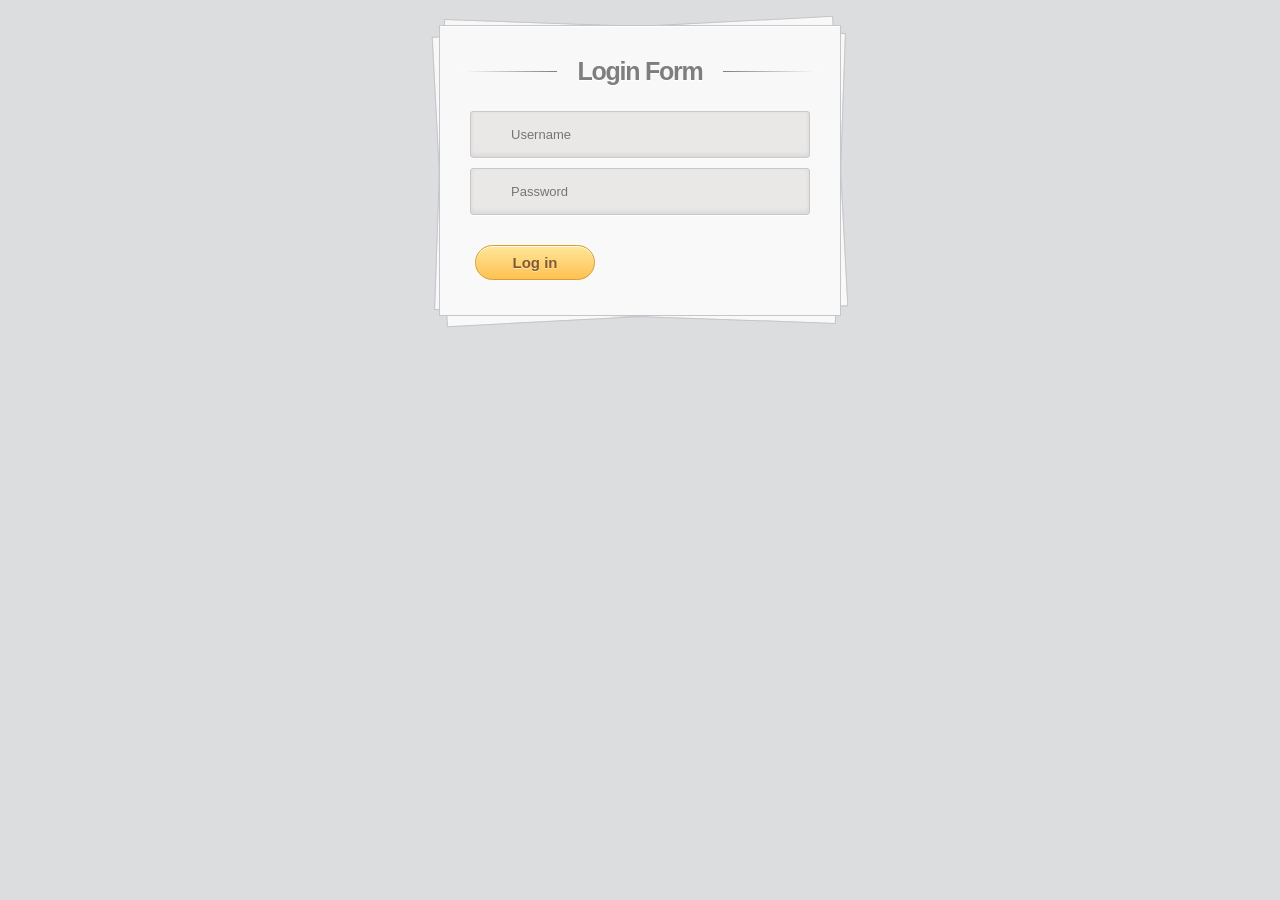
<file: index.html>
<!DOCTYPE html>
<html lang="en">
<head>
    <style>body {
        background: #DCDDDF url(https://cssdeck.com/uploads/media/items/7/7AF2Qzt.png);
        color: #000;
        font: 14px Arial;
        margin: 0 auto;
        padding: 0;
        position: relative;
    }
    h1{ font-size:28px;}
    h2{ font-size:26px;}
    h3{ font-size:18px;}
    h4{ font-size:16px;}
    h5{ font-size:14px;}
    h6{ font-size:12px;}
    h1,h2,h3,h4,h5,h6{ color:#563D64;}
    small{ font-size:10px;}
    b, strong{ font-weight:bold;}
    a{ text-decoration: none; }
    a:hover{ text-decoration: underline; }
    .left { float:left; }
    .right { float:right; }
    .alignleft { float: left; margin-right: 15px; }
    .alignright { float: right; margin-left: 15px; }
    .clearfix:after,
    form:after {
        content: ".";
        display: block;
        height: 0;
        clear: both;
        visibility: hidden;
    }
    .container { margin: 25px auto; position: relative; width: 900px; }
    #content {
        background: #f9f9f9;
        background: -moz-linear-gradient(top,  rgba(248,248,248,1) 0%, rgba(249,249,249,1) 100%);
        background: -webkit-linear-gradient(top,  rgba(248,248,248,1) 0%,rgba(249,249,249,1) 100%);
        background: -o-linear-gradient(top,  rgba(248,248,248,1) 0%,rgba(249,249,249,1) 100%);
        background: -ms-linear-gradient(top,  rgba(248,248,248,1) 0%,rgba(249,249,249,1) 100%);
        background: linear-gradient(top,  rgba(248,248,248,1) 0%,rgba(249,249,249,1) 100%);
        filter: progid:DXImageTransform.Microsoft.gradient( startColorstr='#f8f8f8', endColorstr='#f9f9f9',GradientType=0 );
        -webkit-box-shadow: 0 1px 0 #fff inset;
        -moz-box-shadow: 0 1px 0 #fff inset;
        -ms-box-shadow: 0 1px 0 #fff inset;
        -o-box-shadow: 0 1px 0 #fff inset;
        box-shadow: 0 1px 0 #fff inset;
        border: 1px solid #c4c6ca;
        margin: 0 auto;
        padding: 25px 0 0;
        position: relative;
        text-align: center;
        text-shadow: 0 1px 0 #fff;
        width: 400px;
    }
    #content h1 {
        color: #7E7E7E;
        font: bold 25px Helvetica, Arial, sans-serif;
        letter-spacing: -0.05em;
        line-height: 20px;
        margin: 10px 0 30px;
    }
    #content h1:before,
    #content h1:after {
        content: "";
        height: 1px;
        position: absolute;
        top: 10px;
        width: 27%;
    }
    #content h1:after {
        background: rgb(126,126,126);
        background: -moz-linear-gradient(left,  rgba(126,126,126,1) 0%, rgba(255,255,255,1) 100%);
        background: -webkit-linear-gradient(left,  rgba(126,126,126,1) 0%,rgba(255,255,255,1) 100%);
        background: -o-linear-gradient(left,  rgba(126,126,126,1) 0%,rgba(255,255,255,1) 100%);
        background: -ms-linear-gradient(left,  rgba(126,126,126,1) 0%,rgba(255,255,255,1) 100%);
        background: linear-gradient(left,  rgba(126,126,126,1) 0%,rgba(255,255,255,1) 100%);
        right: 0;
    }
    #content h1:before {
        background: rgb(126,126,126);
        background: -moz-linear-gradient(right,  rgba(126,126,126,1) 0%, rgba(255,255,255,1) 100%);
        background: -webkit-linear-gradient(right,  rgba(126,126,126,1) 0%,rgba(255,255,255,1) 100%);
        background: -o-linear-gradient(right,  rgba(126,126,126,1) 0%,rgba(255,255,255,1) 100%);
        background: -ms-linear-gradient(right,  rgba(126,126,126,1) 0%,rgba(255,255,255,1) 100%);
        background: linear-gradient(right,  rgba(126,126,126,1) 0%,rgba(255,255,255,1) 100%);
        left: 0;
    }
    #content:after,
    #content:before {
        background: #f9f9f9;
        background: -moz-linear-gradient(top,  rgba(248,248,248,1) 0%, rgba(249,249,249,1) 100%);
        background: -webkit-linear-gradient(top,  rgba(248,248,248,1) 0%,rgba(249,249,249,1) 100%);
        background: -o-linear-gradient(top,  rgba(248,248,248,1) 0%,rgba(249,249,249,1) 100%);
        background: -ms-linear-gradient(top,  rgba(248,248,248,1) 0%,rgba(249,249,249,1) 100%);
        background: linear-gradient(top,  rgba(248,248,248,1) 0%,rgba(249,249,249,1) 100%);
        filter: progid:DXImageTransform.Microsoft.gradient( startColorstr='#f8f8f8', endColorstr='#f9f9f9',GradientType=0 );
        border: 1px solid #c4c6ca;
        content: "";
        display: block;
        height: 100%;
        left: -1px;
        position: absolute;
        width: 100%;
    }
    #content:after {
        -webkit-transform: rotate(2deg);
        -moz-transform: rotate(2deg);
        -ms-transform: rotate(2deg);
        -o-transform: rotate(2deg);
        transform: rotate(2deg);
        top: 0;
        z-index: -1;
    }
    #content:before {
        -webkit-transform: rotate(-3deg);
        -moz-transform: rotate(-3deg);
        -ms-transform: rotate(-3deg);
        -o-transform: rotate(-3deg);
        transform: rotate(-3deg);
        top: 0;
        z-index: -2;
    }
    #content form { margin: 0 20px; position: relative }
    #content form input[type="text"],
    #content form input[type="password"] {
        -webkit-border-radius: 3px;
        -moz-border-radius: 3px;
        -ms-border-radius: 3px;
        -o-border-radius: 3px;
        border-radius: 3px;
        -webkit-box-shadow: 0 1px 0 #fff, 0 -2px 5px rgba(0,0,0,0.08) inset;
        -moz-box-shadow: 0 1px 0 #fff, 0 -2px 5px rgba(0,0,0,0.08) inset;
        -ms-box-shadow: 0 1px 0 #fff, 0 -2px 5px rgba(0,0,0,0.08) inset;
        -o-box-shadow: 0 1px 0 #fff, 0 -2px 5px rgba(0,0,0,0.08) inset;
        box-shadow: 0 1px 0 #fff, 0 -2px 5px rgba(0,0,0,0.08) inset;
        -webkit-transition: all 0.5s ease;
        -moz-transition: all 0.5s ease;
        -ms-transition: all 0.5s ease;
        -o-transition: all 0.5s ease;
        transition: all 0.5s ease;
        background: #eae7e7 url(https://cssdeck.com/uploads/media/items/8/8bcLQqF.png) no-repeat;
        border: 1px solid #c8c8c8;
        color: #777;
        font: 13px Helvetica, Arial, sans-serif;
        margin: 0 0 10px;
        padding: 15px 10px 15px 40px;
        width: 80%;
    }
    #content form input[type="text"]:focus,
    #content form input[type="password"]:focus {
        -webkit-box-shadow: 0 0 2px #ed1c24 inset;
        -moz-box-shadow: 0 0 2px #ed1c24 inset;
        -ms-box-shadow: 0 0 2px #ed1c24 inset;
        -o-box-shadow: 0 0 2px #ed1c24 inset;
        box-shadow: 0 0 2px #ed1c24 inset;
        background-color: #fff;
        border: 1px solid #ed1c24;
        outline: none;
    }
    #username { background-position: 10px 10px !important }
    #password { background-position: 10px -53px !important }
    #content form input[type="submit"] {
        background: rgb(254,231,154);
        background: -moz-linear-gradient(top,  rgba(254,231,154,1) 0%, rgba(254,193,81,1) 100%);
        background: -webkit-linear-gradient(top,  rgba(254,231,154,1) 0%,rgba(254,193,81,1) 100%);
        background: -o-linear-gradient(top,  rgba(254,231,154,1) 0%,rgba(254,193,81,1) 100%);
        background: -ms-linear-gradient(top,  rgba(254,231,154,1) 0%,rgba(254,193,81,1) 100%);
        background: linear-gradient(top,  rgba(254,231,154,1) 0%,rgba(254,193,81,1) 100%);
        filter: progid:DXImageTransform.Microsoft.gradient( startColorstr='#fee79a', endColorstr='#fec151',GradientType=0 );
        -webkit-border-radius: 30px;
        -moz-border-radius: 30px;
        -ms-border-radius: 30px;
        -o-border-radius: 30px;
        border-radius: 30px;
        -webkit-box-shadow: 0 1px 0 rgba(255,255,255,0.8) inset;
        -moz-box-shadow: 0 1px 0 rgba(255,255,255,0.8) inset;
        -ms-box-shadow: 0 1px 0 rgba(255,255,255,0.8) inset;
        -o-box-shadow: 0 1px 0 rgba(255,255,255,0.8) inset;
        box-shadow: 0 1px 0 rgba(255,255,255,0.8) inset;
        border: 1px solid #D69E31;
        color: #85592e;
        cursor: pointer;
        float: left;
        font: bold 15px Helvetica, Arial, sans-serif;
        height: 35px;
        margin: 20px 0 35px 15px;
        position: relative;
        text-shadow: 0 1px 0 rgba(255,255,255,0.5);
        width: 120px;
    }
    #content form input[type="submit"]:hover {
        background: rgb(254,193,81);
        background: -moz-linear-gradient(top,  rgba(254,193,81,1) 0%, rgba(254,231,154,1) 100%);
        background: -webkit-linear-gradient(top,  rgba(254,193,81,1) 0%,rgba(254,231,154,1) 100%);
        background: -o-linear-gradient(top,  rgba(254,193,81,1) 0%,rgba(254,231,154,1) 100%);
        background: -ms-linear-gradient(top,  rgba(254,193,81,1) 0%,rgba(254,231,154,1) 100%);
        background: linear-gradient(top,  rgba(254,193,81,1) 0%,rgba(254,231,154,1) 100%);
        filter: progid:DXImageTransform.Microsoft.gradient( startColorstr='#fec151', endColorstr='#fee79a',GradientType=0 );
    }
    #content form div a {
        color: #004a80;
        float: right;
        font-size: 12px;
        margin: 30px 15px 0 0;
        text-decoration: underline;
    }
    .button {
        background: rgb(247,249,250);
        background: -moz-linear-gradient(top,  rgba(247,249,250,1) 0%, rgba(240,240,240,1) 100%);
        background: -webkit-linear-gradient(top,  rgba(247,249,250,1) 0%,rgba(240,240,240,1) 100%);
        background: -o-linear-gradient(top,  rgba(247,249,250,1) 0%,rgba(240,240,240,1) 100%);
        background: -ms-linear-gradient(top,  rgba(247,249,250,1) 0%,rgba(240,240,240,1) 100%);
        background: linear-gradient(top,  rgba(247,249,250,1) 0%,rgba(240,240,240,1) 100%);
        filter: progid:DXImageTransform.Microsoft.gradient( startColorstr='#f7f9fa', endColorstr='#f0f0f0',GradientType=0 );
        -webkit-box-shadow: 0 1px 2px rgba(0,0,0,0.1) inset;
        -moz-box-shadow: 0 1px 2px rgba(0,0,0,0.1) inset;
        -ms-box-shadow: 0 1px 2px rgba(0,0,0,0.1) inset;
        -o-box-shadow: 0 1px 2px rgba(0,0,0,0.1) inset;
        box-shadow: 0 1px 2px rgba(0,0,0,0.1) inset;
        -webkit-border-radius: 0 0 5px 5px;
        -moz-border-radius: 0 0 5px 5px;
        -o-border-radius: 0 0 5px 5px;
        -ms-border-radius: 0 0 5px 5px;
        border-radius: 0 0 5px 5px;
        border-top: 1px solid #CFD5D9;
        padding: 15px 0;
    }
    .button a {
        background: url(https://cssdeck.com/uploads/media/items/8/8bcLQqF.png) 0 -112px no-repeat;
        color: #7E7E7E;
        font-size: 17px;
        padding: 2px 0 2px 40px;
        text-decoration: none;
        -webkit-transition: all 0.3s ease;
        -moz-transition: all 0.3s ease;
        -ms-transition: all 0.3s ease;
        -o-transition: all 0.3s ease;
        transition: all 0.3s ease;
    }
    .button a:hover {
        background-position: 0 -135px;
        color: #00aeef;
    }</style>
    <body>
        <div class="container">
            <section id="content">
                <form action="rentalmobil.html">
                    <h1>Login Form</h1>
                    <div>
                        <input type="text" placeholder="Username" required="pqwqw" id="username" />
                    </div>
                    <div>
                        <input type="password" placeholder="Password" required="112" id="password" />
                    </div>
                    <div>
                        <input type="submit" value="Log in" /></a>
                        
                    </div>
                </form><!-- form -->
               
            </section><!-- content -->
        </div><!-- container -->
        </body>
</file>
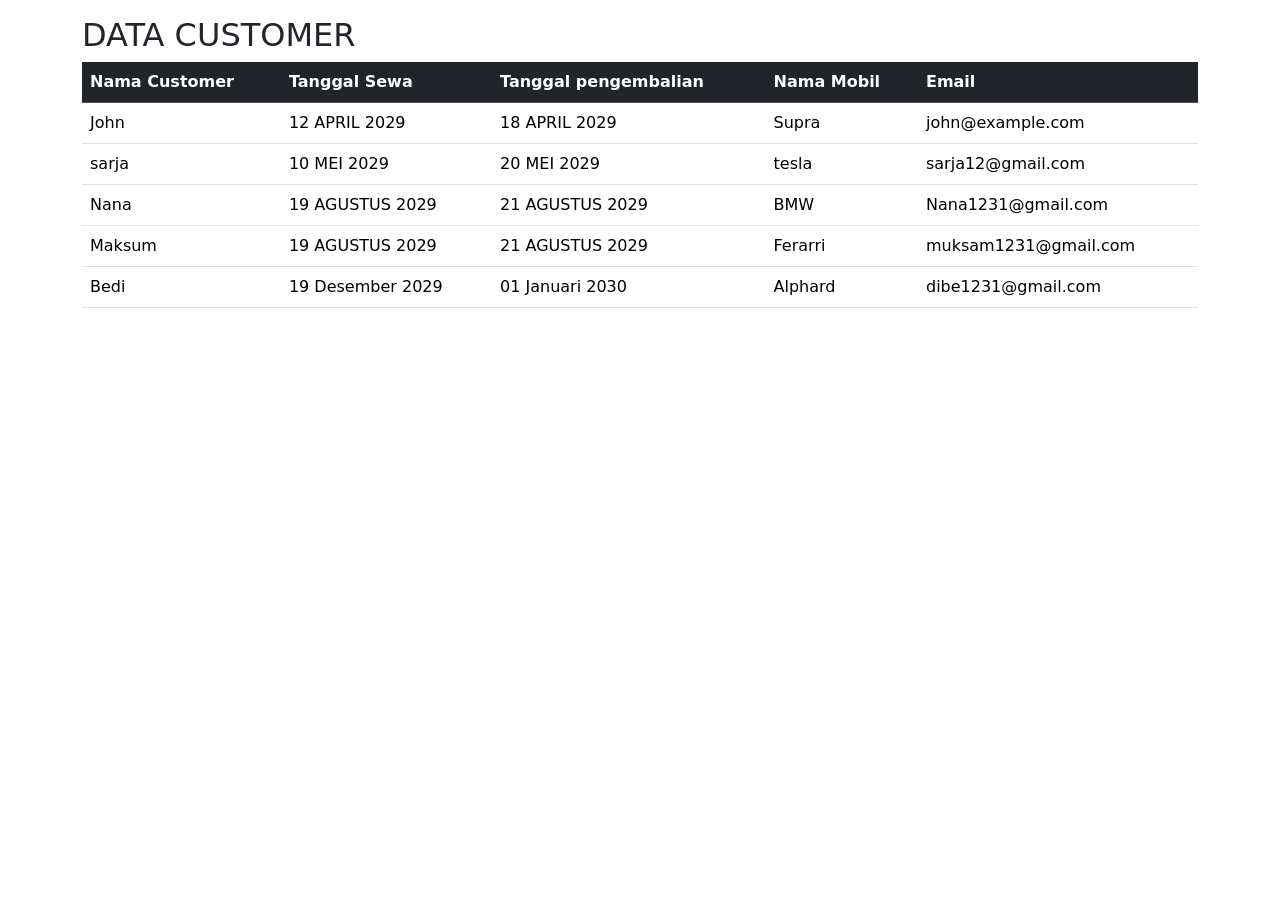
<file: datakustomer.html>
<!DOCTYPE html>
<html lang="en">
<head>
  <title>Bootstrap Example</title>
  <meta charset="utf-8">
  <meta name="viewport" content="width=device-width, initial-scale=1">
  <link href="https://cdn.jsdelivr.net/npm/bootstrap@5.3.3/dist/css/bootstrap.min.css" rel="stylesheet">
  <script src="https://cdn.jsdelivr.net/npm/bootstrap@5.3.3/dist/js/bootstrap.bundle.min.js"></script>
</head>
<body>

<div class="container mt-3">
  <h2>DATA CUSTOMER</h2>
  
  <table class="table">
    <thead class="table-dark">
      <tr>
        <th>Nama Customer</th>
        <th>Tanggal Sewa</th>
        <th>Tanggal pengembalian</th>
        <th>Nama Mobil</th>
        <th>Email</th>
      </tr>
    </thead>
    <tbody>
      <tr>
        <td>John</td>
        <td>12 APRIL 2029</td>
        <td>18 APRIL 2029</td>
        <td>Supra</td>
        <td>john@example.com</td>
      </tr>
      <tr>
        <td>sarja</td>
        <td>10 MEI 2029</td>
        <td>20 MEI 2029</td>
        <td>tesla</td>
        <td>sarja12@gmail.com</td>
      </tr>
      <tr>
        <td>Nana</td>
        <td>19 AGUSTUS 2029</td>
        <td>21 AGUSTUS 2029</td>
        <td>BMW</td>
        <td>Nana1231@gmail.com</td>
        
      </tr>
      <tr>
        <td>Maksum</td>
        <td>19 AGUSTUS 2029</td>
        <td>21 AGUSTUS 2029</td>
        <td>Ferarri</td>
        <td>muksam1231@gmail.com</td>
      </tr>
      <tr><td>Bedi</td>
        <td>19 Desember 2029</td>
        <td>01 Januari 2030</td>
        <td>Alphard</td>
        <td>dibe1231@gmail.com</td>
      </tr>
    </tbody>
  </table>
  
    
</div>
<br>
    
</body>
</html>
</file>
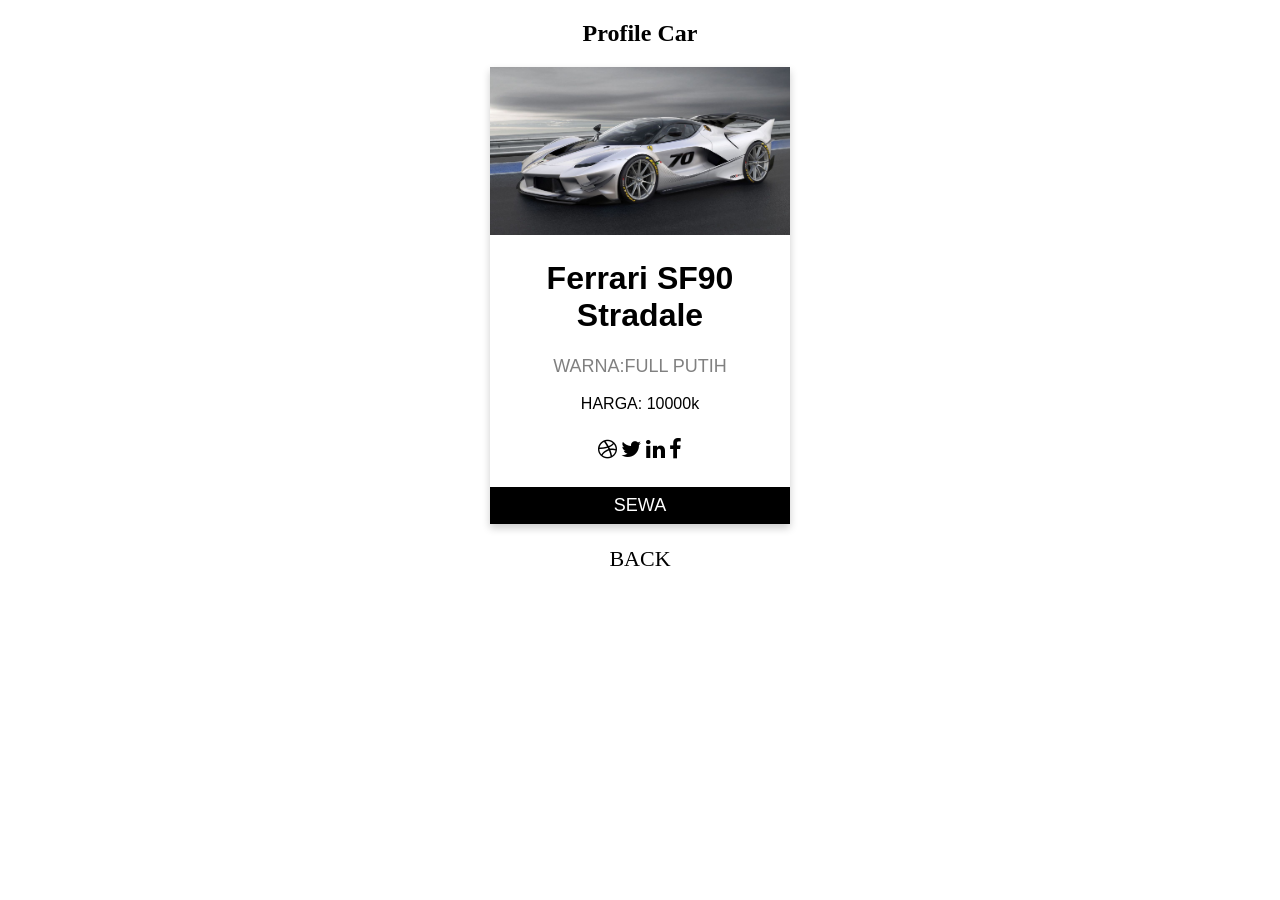
<file: detail.html>
<!DOCTYPE html>
<html>
<head>
<link rel="stylesheet" href="https://cdnjs.cloudflare.com/ajax/libs/font-awesome/4.7.0/css/font-awesome.min.css">
<style>
.card {
  box-shadow: 0 4px 8px 0 rgba(0, 0, 0, 0.2);
  max-width: 300px;
  margin: auto;
  text-align: center;
  font-family: arial;
}

.title {
  color: grey;
  font-size: 18px;
}

button {
  border: none;
  outline: 0;
  display: inline-block;
  padding: 8px;
  color: white;
  background-color: #000;
  text-align: center;
  cursor: pointer;
  width: 100%;
  font-size: 18px;
}

a {
  text-decoration: none;
  font-size: 22px;
  color: black;
}

button:hover, a:hover {
  opacity: 0.7;
}
</style>
</head>
<body>

<h2 style="text-align:center">Profile Car</h2>

<div class="card">
  <img src="f.jpg" alt="John" style="width:100%">
  <h1>Ferrari SF90 Stradale</h1>
  <p class="title">WARNA:FULL PUTIH</p>
  <p>HARGA: 10000k</p>
  <div style="margin: 24px 0;">
    <a href="#"><i class="fa fa-dribbble"></i></a> 
    <a href="#"><i class="fa fa-twitter"></i></a>  
    <a href="#"><i class="fa fa-linkedin"></i></a>  
    <a href="#"><i class="fa fa-facebook"></i></a> 
  </div>
  <a href="sewa.html"><p><button>SEWA</button></p></a>
</div>
<p align="center"><a button type="button" class="btn btn-outline-primary" href="rentalmobil.html">BACK</button></a>
</body>
</html>
</file>
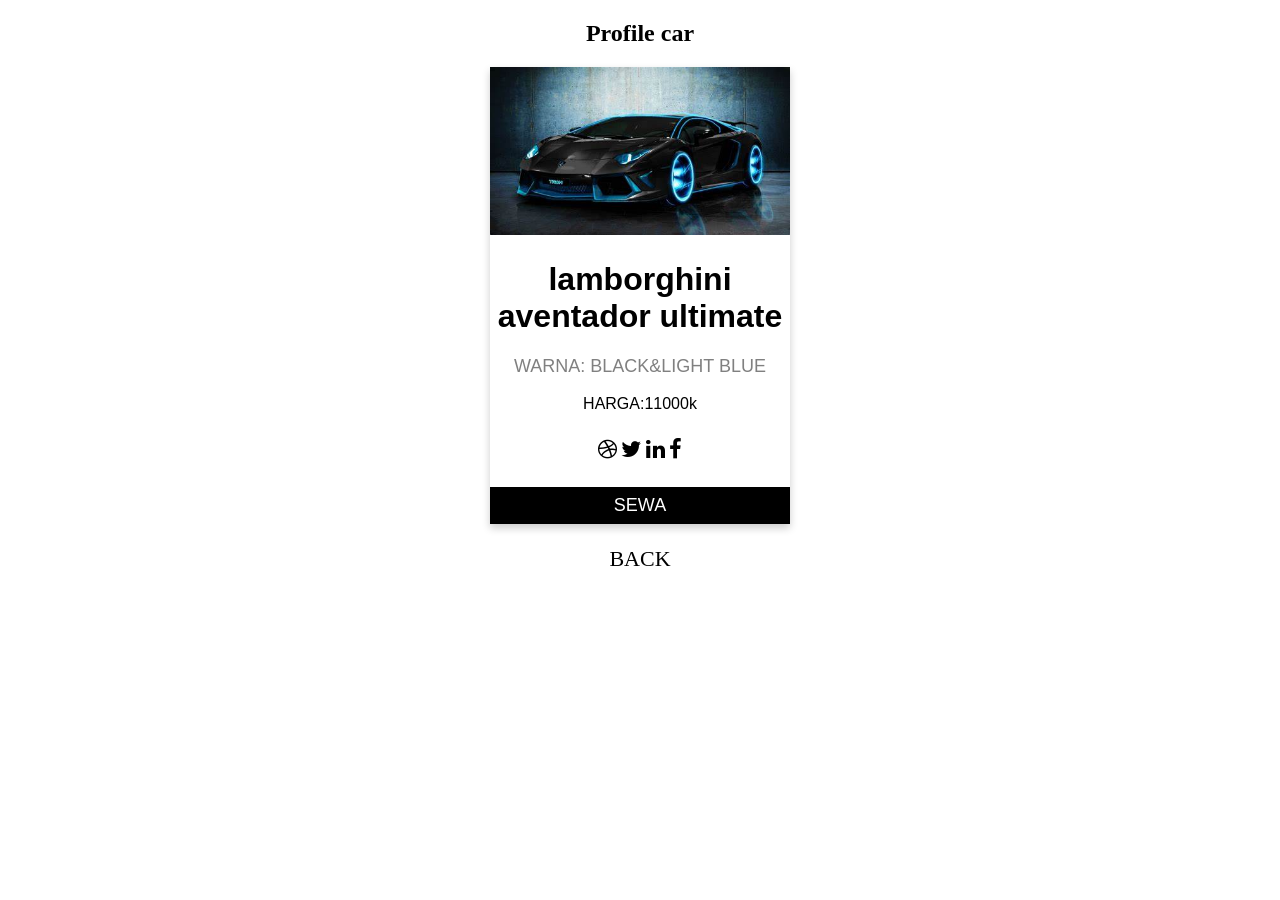
<file: detail2.html>
<!DOCTYPE html>
<html>
<head>
<link rel="stylesheet" href="https://cdnjs.cloudflare.com/ajax/libs/font-awesome/4.7.0/css/font-awesome.min.css">
<style>
.card {
  box-shadow: 0 4px 8px 0 rgba(0, 0, 0, 0.2);
  max-width: 300px;
  margin: auto;
  text-align: center;
  font-family: arial;
}

.title {
  color: grey;
  font-size: 18px;
}

button {
  border: none;
  outline: 0;
  display: inline-block;
  padding: 8px;
  color: white;
  background-color: #000;
  text-align: center;
  cursor: pointer;
  width: 100%;
  font-size: 18px;
}

a {
  text-decoration: none;
  font-size: 22px;
  color: black;
}

button:hover, a:hover {
  opacity: 0.7;
}
</style>
</head>
<body>

<h2 style="text-align:center">Profile car</h2>

<div class="card">
  <img src="l.jpg" alt="John" style="width:100%">
  <h1>lamborghini aventador ultimate</h1>
  <p class="title">WARNA: BLACK&LIGHT BLUE</p>
  <p>HARGA:11000k </p>
  <div style="margin: 24px 0;">
    <a href="#"><i class="fa fa-dribbble"></i></a> 
    <a href="#"><i class="fa fa-twitter"></i></a>  
    <a href="#"><i class="fa fa-linkedin"></i></a>  
    <a href="#"><i class="fa fa-facebook"></i></a> 
  </div>
  <a href="sewa.html"><p><button>SEWA</button></p></a>
</div>
<p align="center"><a button type="button" class="btn btn-outline-primary" href="rentalmobil.html">BACK</button></a>
</body>
</html>
</file>
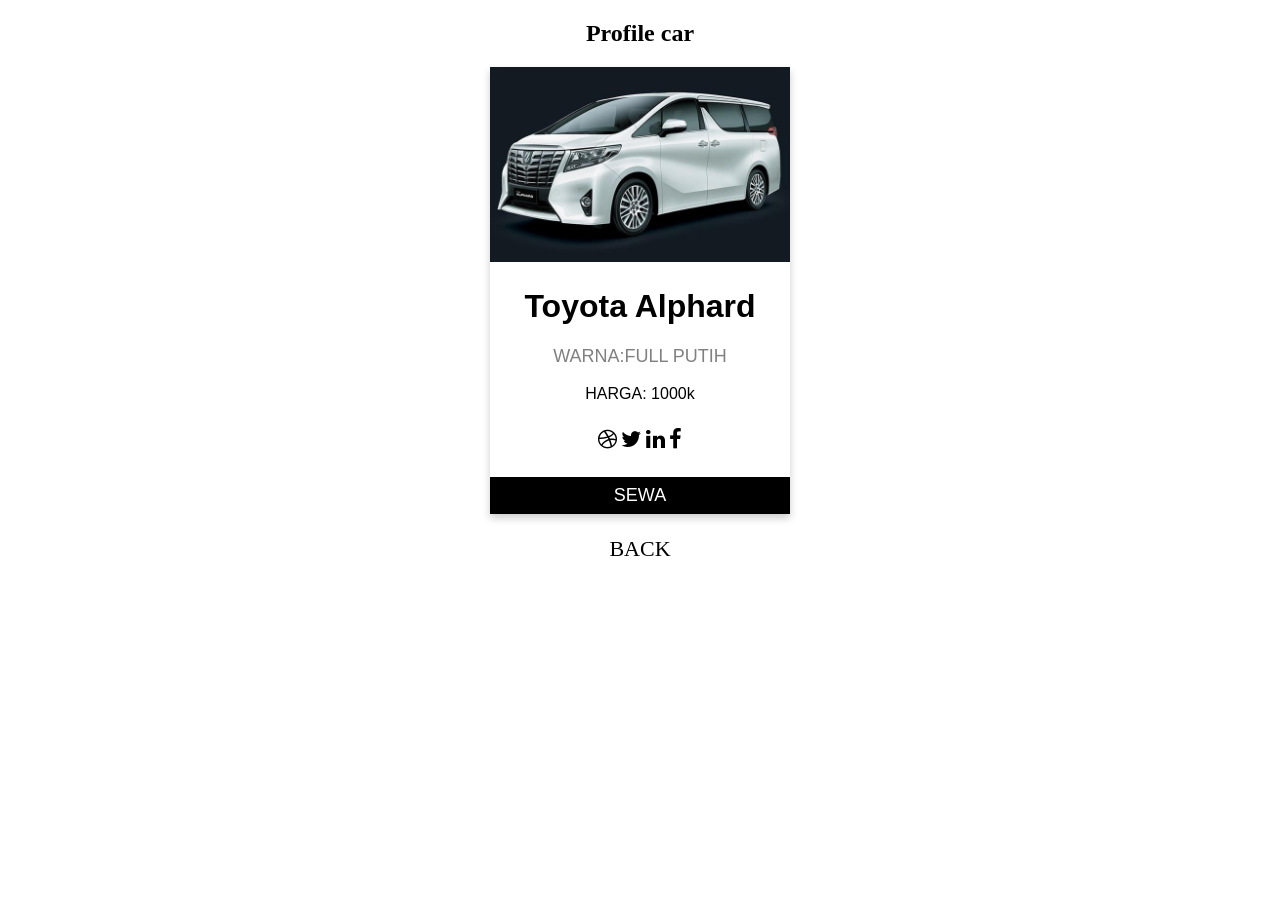
<file: detail3.html>
<!DOCTYPE html>
<html>
<head>
<link rel="stylesheet" href="https://cdnjs.cloudflare.com/ajax/libs/font-awesome/4.7.0/css/font-awesome.min.css">
<style>
.card {
  box-shadow: 0 4px 8px 0 rgba(0, 0, 0, 0.2);
  max-width: 300px;
  margin: auto;
  text-align: center;
  font-family: arial;
}

.title {
  color: grey;
  font-size: 18px;
}

button {
  border: none;
  outline: 0;
  display: inline-block;
  padding: 8px;
  color: white;
  background-color: #000;
  text-align: center;
  cursor: pointer;
  width: 100%;
  font-size: 18px;
}

a {
  text-decoration: none;
  font-size: 22px;
  color: black;
}

button:hover, a:hover {
  opacity: 0.7;
}
</style>
</head>
<body>

<h2 style="text-align:center">Profile car</h2>

<div class="card">
  <img src="a.jpg" alt="John" style="width:100%">
  <h1>Toyota Alphard</h1>
  <p class="title">WARNA:FULL PUTIH</p>
  <p>HARGA: 1000k</p>
  <p></p>
  <div style="margin: 24px 0;">
    <a href="#"><i class="fa fa-dribbble"></i></a> 
    <a href="#"><i class="fa fa-twitter"></i></a>  
    <a href="#"><i class="fa fa-linkedin"></i></a>  
    <a href="#"><i class="fa fa-facebook"></i></a> 
  </div>
  <a href="sewa.html"><p><button>SEWA</button></p></a>
</div>
<p align="center"><a button type="button" class="btn btn-outline-primary" href="rentalmobil.html">BACK</button></a>
</body>
</html>
</file>
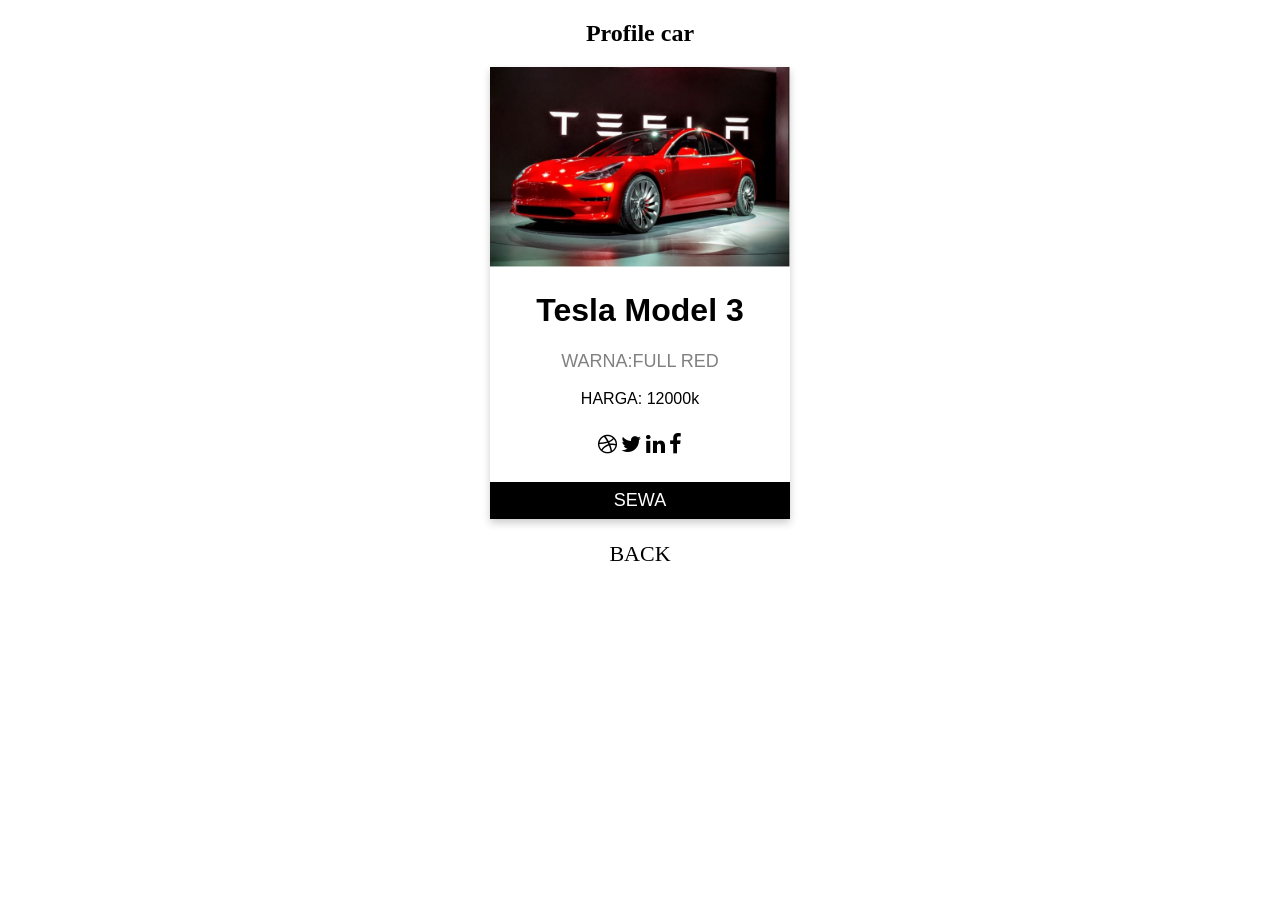
<file: detail4.html>
<!DOCTYPE html>
<html>
<head>
<link rel="stylesheet" href="https://cdnjs.cloudflare.com/ajax/libs/font-awesome/4.7.0/css/font-awesome.min.css">
<style>
.card {
  box-shadow: 0 4px 8px 0 rgba(0, 0, 0, 0.2);
  max-width: 300px;
  margin: auto;
  text-align: center;
  font-family: arial;
}

.title {
  color: grey;
  font-size: 18px;
}

button {
  border: none;
  outline: 0;
  display: inline-block;
  padding: 8px;
  color: white;
  background-color: #000;
  text-align: center;
  cursor: pointer;
  width: 100%;
  font-size: 18px;
}

a {
  text-decoration: none;
  font-size: 22px;
  color: black;
}

button:hover, a:hover {
  opacity: 0.7;
}
</style>
</head>
<body>

<h2 style="text-align:center">Profile car</h2>

<div class="card">
  <img src="p.jpg" alt="John" style="width:100%">
  <h1>Tesla Model 3</h1>
  <p class="title">WARNA:FULL RED</p>
  <p>HARGA: 12000k</p>
  <div style="margin: 24px 0;">
    <a href="#"><i class="fa fa-dribbble"></i></a> 
    <a href="#"><i class="fa fa-twitter"></i></a>  
    <a href="#"><i class="fa fa-linkedin"></i></a>  
    <a href="#"><i class="fa fa-facebook"></i></a> 
  </div>
  <a href="sewa.html"><p><button>SEWA</button></p></a>
</div>
<p align="center"><a button type="button" class="btn btn-outline-primary" href="rentalmobil.html">BACK</button></a>
</body>
</html>
</file>
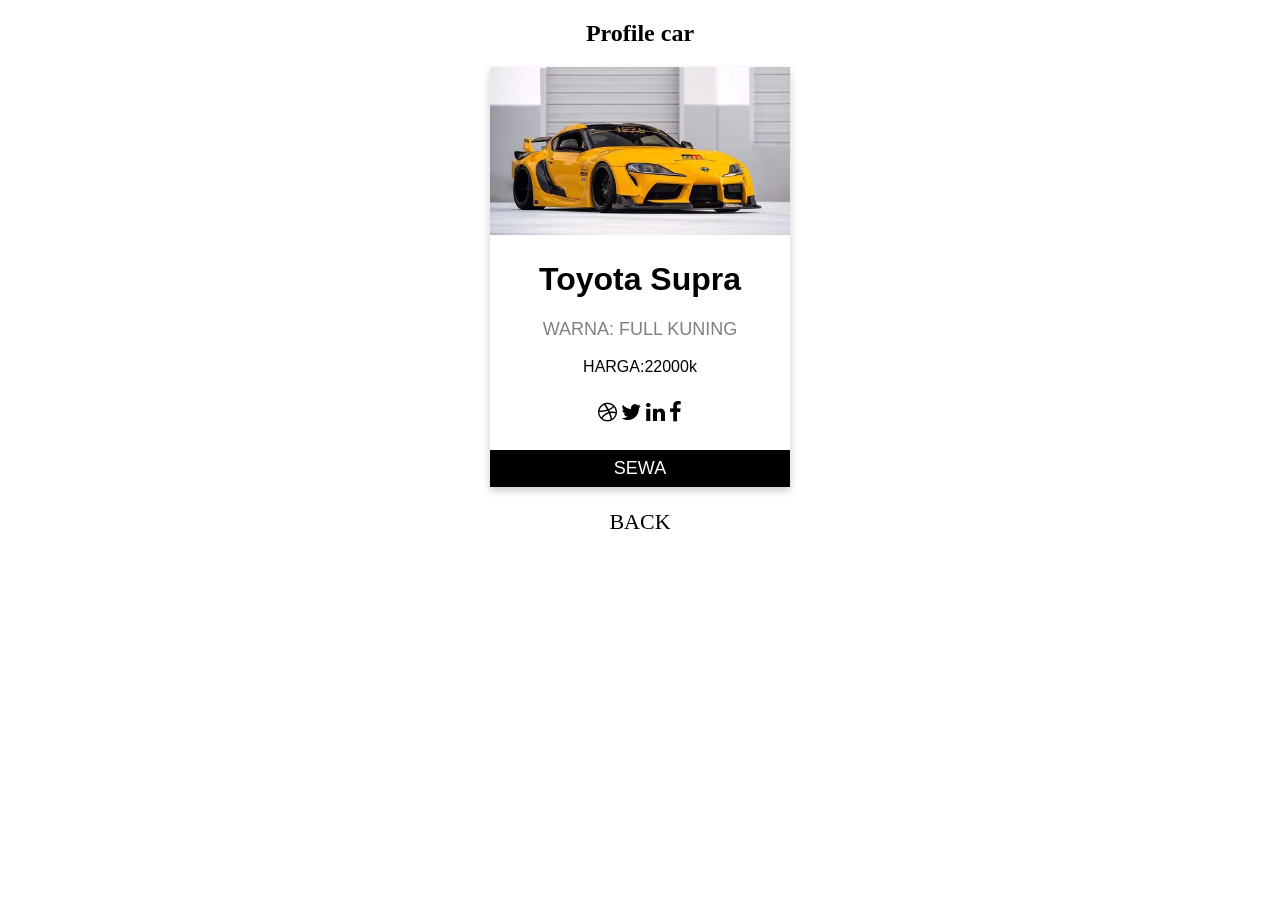
<file: detail5.html>
<!DOCTYPE html>
<html>
<head>
<link rel="stylesheet" href="https://cdnjs.cloudflare.com/ajax/libs/font-awesome/4.7.0/css/font-awesome.min.css">

<style>
.card {
  box-shadow: 0 4px 8px 0 rgba(0, 0, 0, 0.2);
  max-width: 300px;
  margin: auto;
  text-align: center;
  font-family: arial;
}

.title {
  color: grey;
  font-size: 18px;
}

button {
  border: 2px;
  outline: 0;
  display: inline-block;
  padding: 8px;
  color: rgb(255, 255, 255);
  background-color:black;
  text-align: center;
  cursor: pointer;
  width: 100%;
  font-size: 18px;
}

a {
  text-decoration: none;
  font-size: 22px;
  color: black;
}

button:hover, a:hover {
  opacity: 0.7;
}
</style>
</head>
<body>

<h2 style="text-align:center">Profile car</h2>

<div class="card">
  <img src="s1.jpg" alt="John" style="width:100%">
  <h1> Toyota Supra </h1>
  <p class="title">WARNA: FULL KUNING</p>
  <p>HARGA:22000k </p>
  <div style="margin: 24px 0;">
    <a href="#"><i class="fa fa-dribbble"></i></a> 
    <a href="#"><i class="fa fa-twitter"></i></a>  
    <a href="#"><i class="fa fa-linkedin"></i></a>  
    <a href="#"><i class="fa fa-facebook"></i></a> 
  </div>
  <a href="sewa.html"><p><button>SEWA</button></p></a>
</div>
<p align="center"><a button type="button" class="btn btn-outline-primary" href="rentalmobil.html">BACK</button></a>
</body>
</html>
</file>
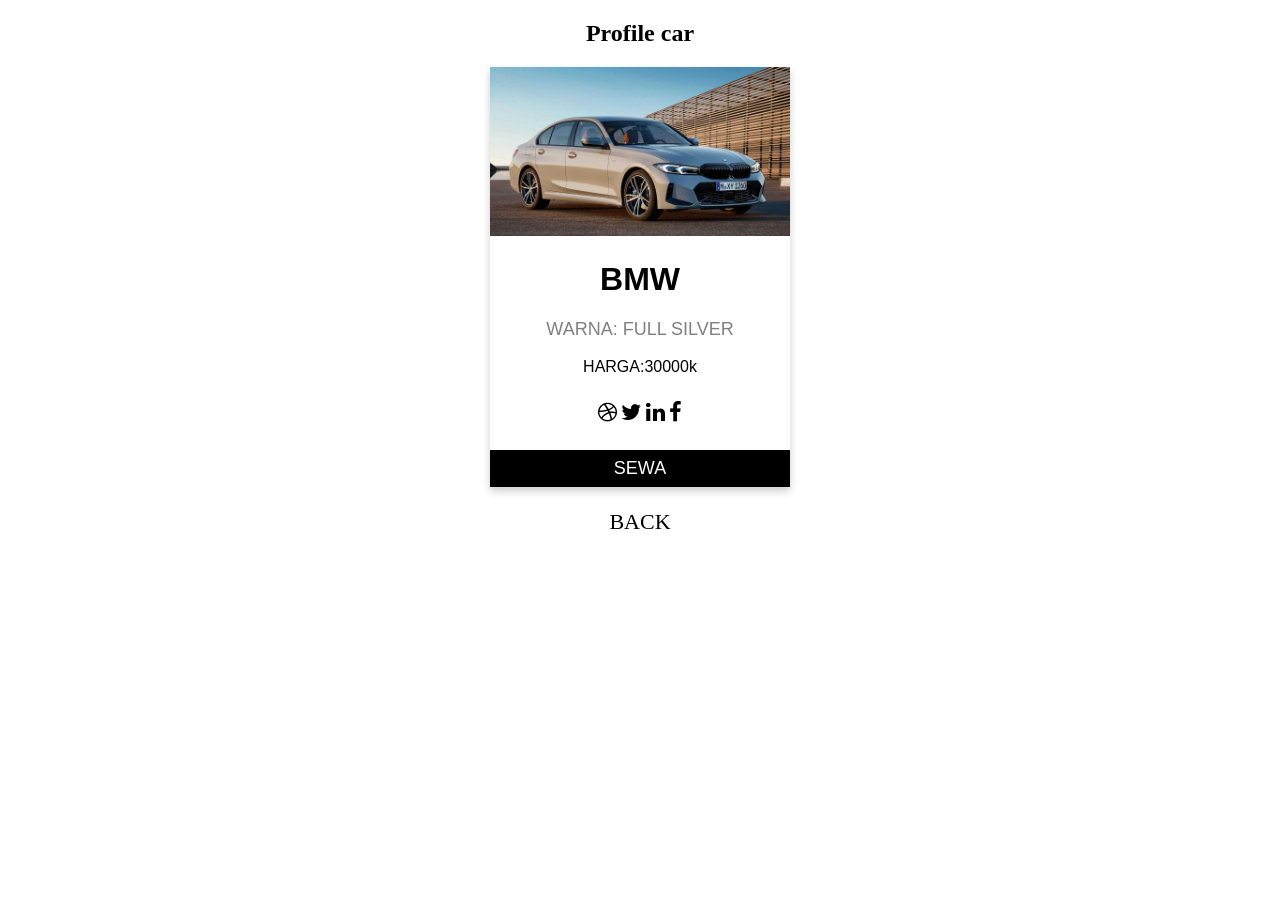
<file: detail6.html>
<!DOCTYPE html>
<html>
<head>
<link rel="stylesheet" href="https://cdnjs.cloudflare.com/ajax/libs/font-awesome/4.7.0/css/font-awesome.min.css">
<style>
.card {
  box-shadow: 0 4px 8px 0 rgba(0, 0, 0, 0.2);
  max-width: 300px;
  margin: auto;
  text-align: center;
  font-family: arial;
}

.title {
  color: grey;
  font-size: 18px;
}

button {
  border: none;
  outline: 0;
  display: inline-block;
  padding: 8px;
  color: white;
  background-color: #000;
  text-align: center;
  cursor: pointer;
  width: 100%;
  font-size: 18px;
}

a {
  text-decoration: none;
  font-size: 22px;
  color: black;
}

button:hover, a:hover {
  opacity: 0.7;
}
</style>
</head>
<body>

<h2 style="text-align:center">Profile car</h2>

<div class="card">
  <img src="b.jpg" alt="John" style="width:100%">
  <h1>BMW</h1>
  <p class="title">WARNA: FULL SILVER</p>
  <p>HARGA:30000k </p>
  <div style="margin: 24px 0;">
    <a href="#"><i class="fa fa-dribbble"></i></a> 
    <a href="#"><i class="fa fa-twitter"></i></a>  
    <a href="#"><i class="fa fa-linkedin"></i></a>  
    <a href="#"><i class="fa fa-facebook"></i></a> 
  </div>
  <a href="sewa.html"><p><button>SEWA</button></p></a>
</div>
<p align="center"><a button type="button" class="btn btn-outline-primary" href="rentalmobil.html">BACK</button></a>
</body>
</html>
</file>
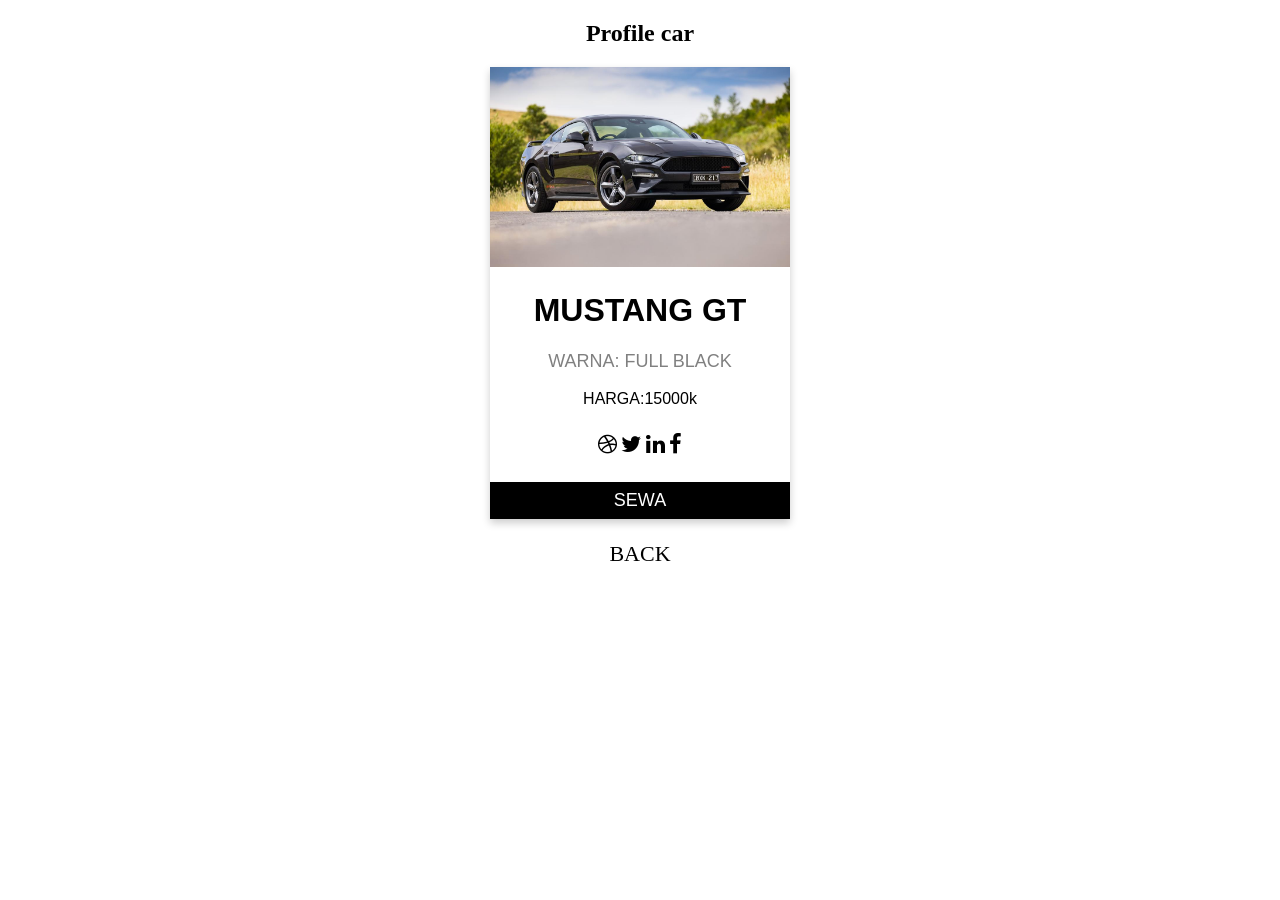
<file: detail7.html>
<!DOCTYPE html>
<html>
<head>
<link rel="stylesheet" href="https://cdnjs.cloudflare.com/ajax/libs/font-awesome/4.7.0/css/font-awesome.min.css">
<style>
.card {
  box-shadow: 0 4px 8px 0 rgba(0, 0, 0, 0.2);
  max-width: 300px;
  margin: auto;
  text-align: center;
  font-family: arial;
}

.title {
  color: grey;
  font-size: 18px;
}

button {
  border: none;
  outline: 0;
  display: inline-block;
  padding: 8px;
  color: white;
  background-color: #000;
  text-align: center;
  cursor: pointer;
  width: 100%;
  font-size: 18px;
}

a {
  text-decoration: none;
  font-size: 22px;
  color: black;
}

button:hover, a:hover {
  opacity: 0.7;
}
</style>
</head>
<body>

<h2 style="text-align:center">Profile car</h2>

<div class="card">
  <img src="m3.jpg" alt="John" style="width:100%">
  <h1>MUSTANG GT</h1>
  <p class="title">WARNA: FULL BLACK</p>
  <p>HARGA:15000k </p>
  <div style="margin: 24px 0;">
    <a href="#"><i class="fa fa-dribbble"></i></a> 
    <a href="#"><i class="fa fa-twitter"></i></a>  
    <a href="#"><i class="fa fa-linkedin"></i></a>  
    <a href="#"><i class="fa fa-facebook"></i></a> 
  </div>
  <a href="sewa.html"><p><button>SEWA</button></p></a>
</div>
<p align="center"><a button type="button" class="btn btn-outline-primary" href="rentalmobil.html">BACK</button></a>
</body>
</html>
</file>
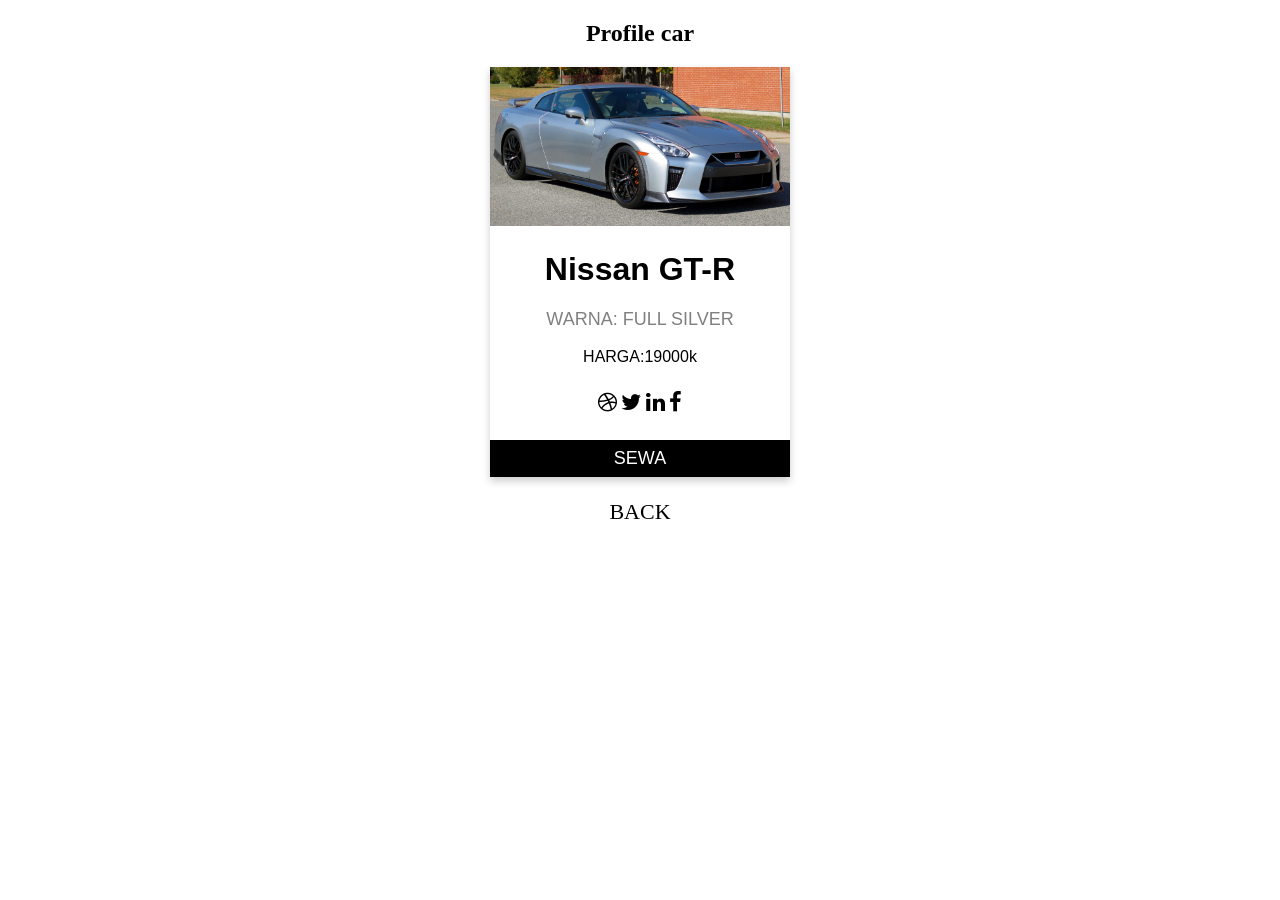
<file: detail8.html>
<!DOCTYPE html>
<html>
<head>
<link rel="stylesheet" href="https://cdnjs.cloudflare.com/ajax/libs/font-awesome/4.7.0/css/font-awesome.min.css">
<style>
.card {
  box-shadow: 0 4px 8px 0 rgba(0, 0, 0, 0.2);
  max-width: 300px;
  margin: auto;
  text-align: center;
  font-family: arial;
}

.title {
  color: grey;
  font-size: 18px;
}

button {
  border: none;
  outline: 0;
  display: inline-block;
  padding: 8px;
  color: white;
  background-color: #000;
  text-align: center;
  cursor: pointer;
  width: 100%;
  font-size: 18px;
}

a {
  text-decoration: none;
  font-size: 22px;
  color: black;
}

button:hover, a:hover {
  opacity: 0.7;
}
</style>
</head>
<body>

<h2 style="text-align:center">Profile car</h2>

<div class="card">
  <img src="gtr1.jpg" alt="John" style="width:100%">
  <h1>Nissan GT-R</h1>
  <p class="title">WARNA: FULL SILVER</p>
  <p>HARGA:19000k </p>
  <div style="margin: 24px 0;">
    <a href="#"><i class="fa fa-dribbble"></i></a> 
    <a href="#"><i class="fa fa-twitter"></i></a>  
    <a href="#"><i class="fa fa-linkedin"></i></a>  
    <a href="#"><i class="fa fa-facebook"></i></a> 
  </div>
  <a href="sewa.html"><p><button>SEWA</button></p></a>
</div>
<p align="center"><a button type="button" class="btn btn-outline-primary" href="rentalmobil.html">BACK</button></a>
</body>
</html>
</file>
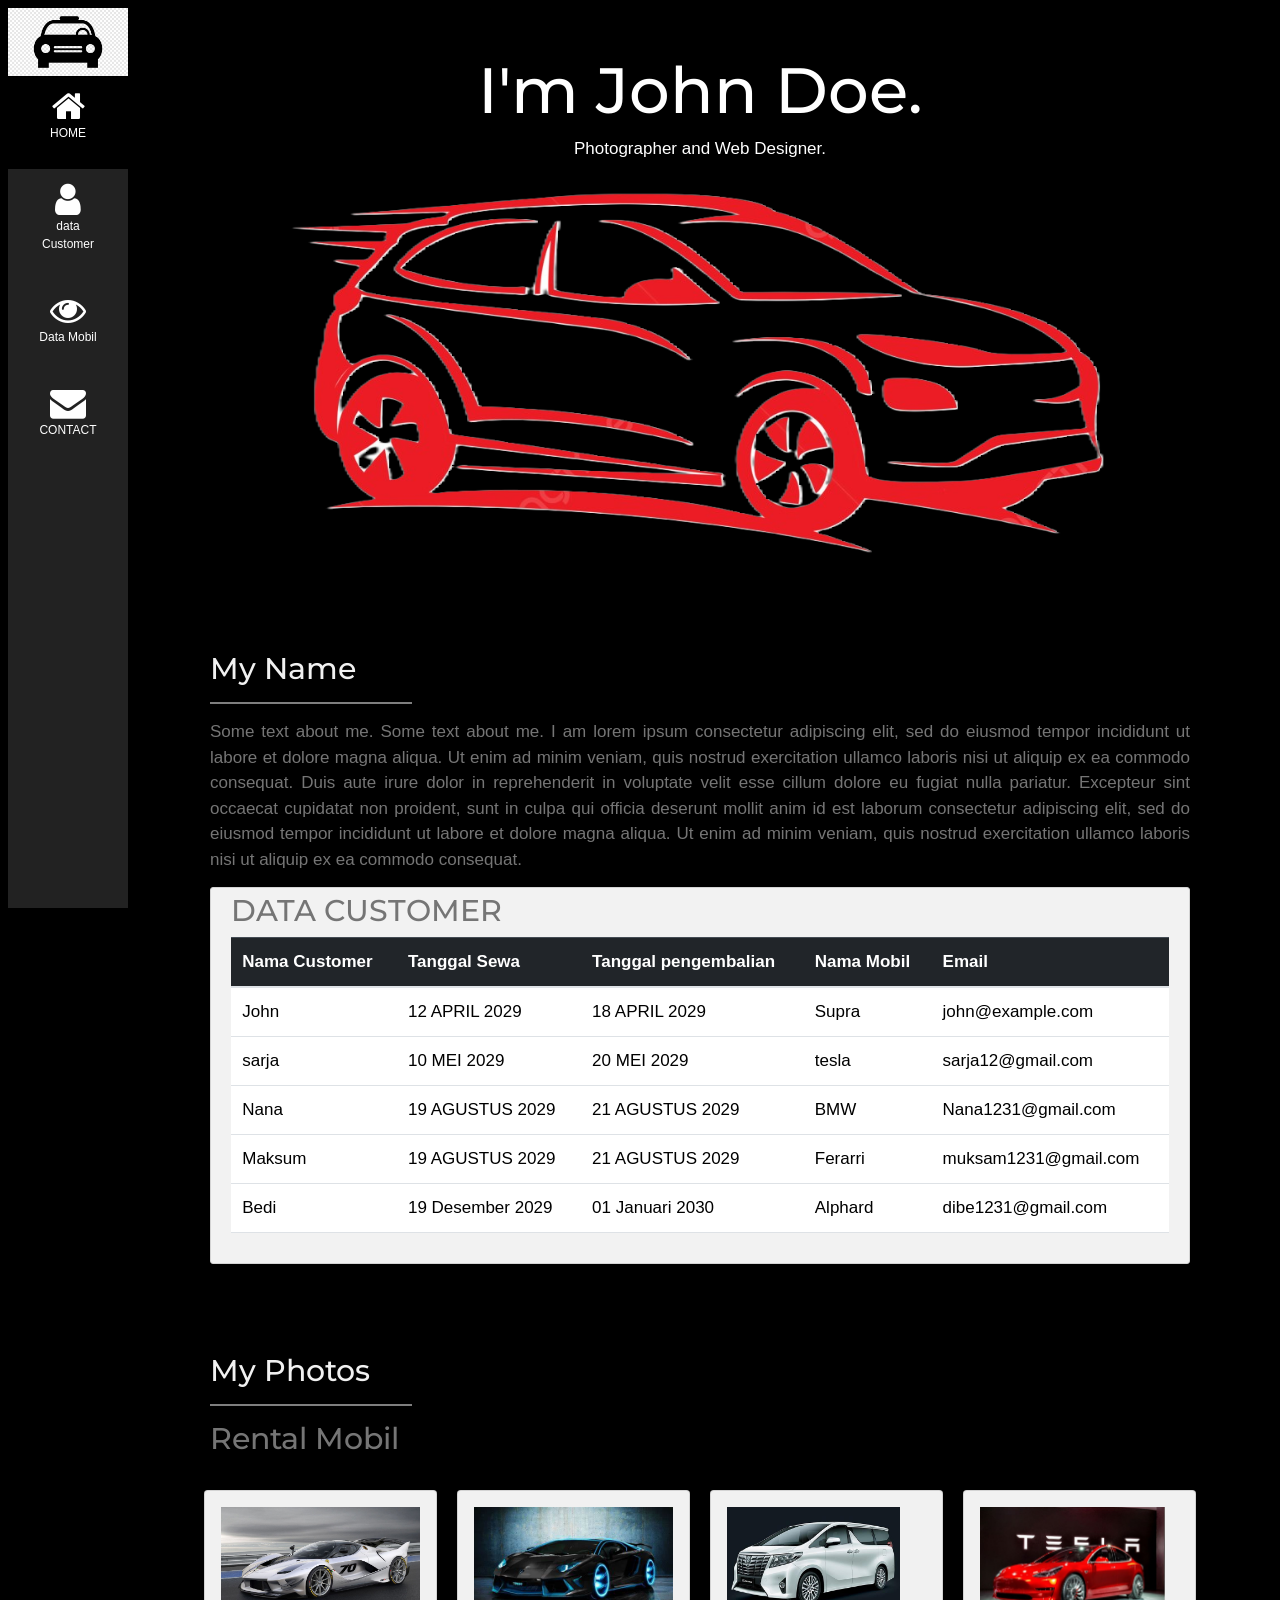
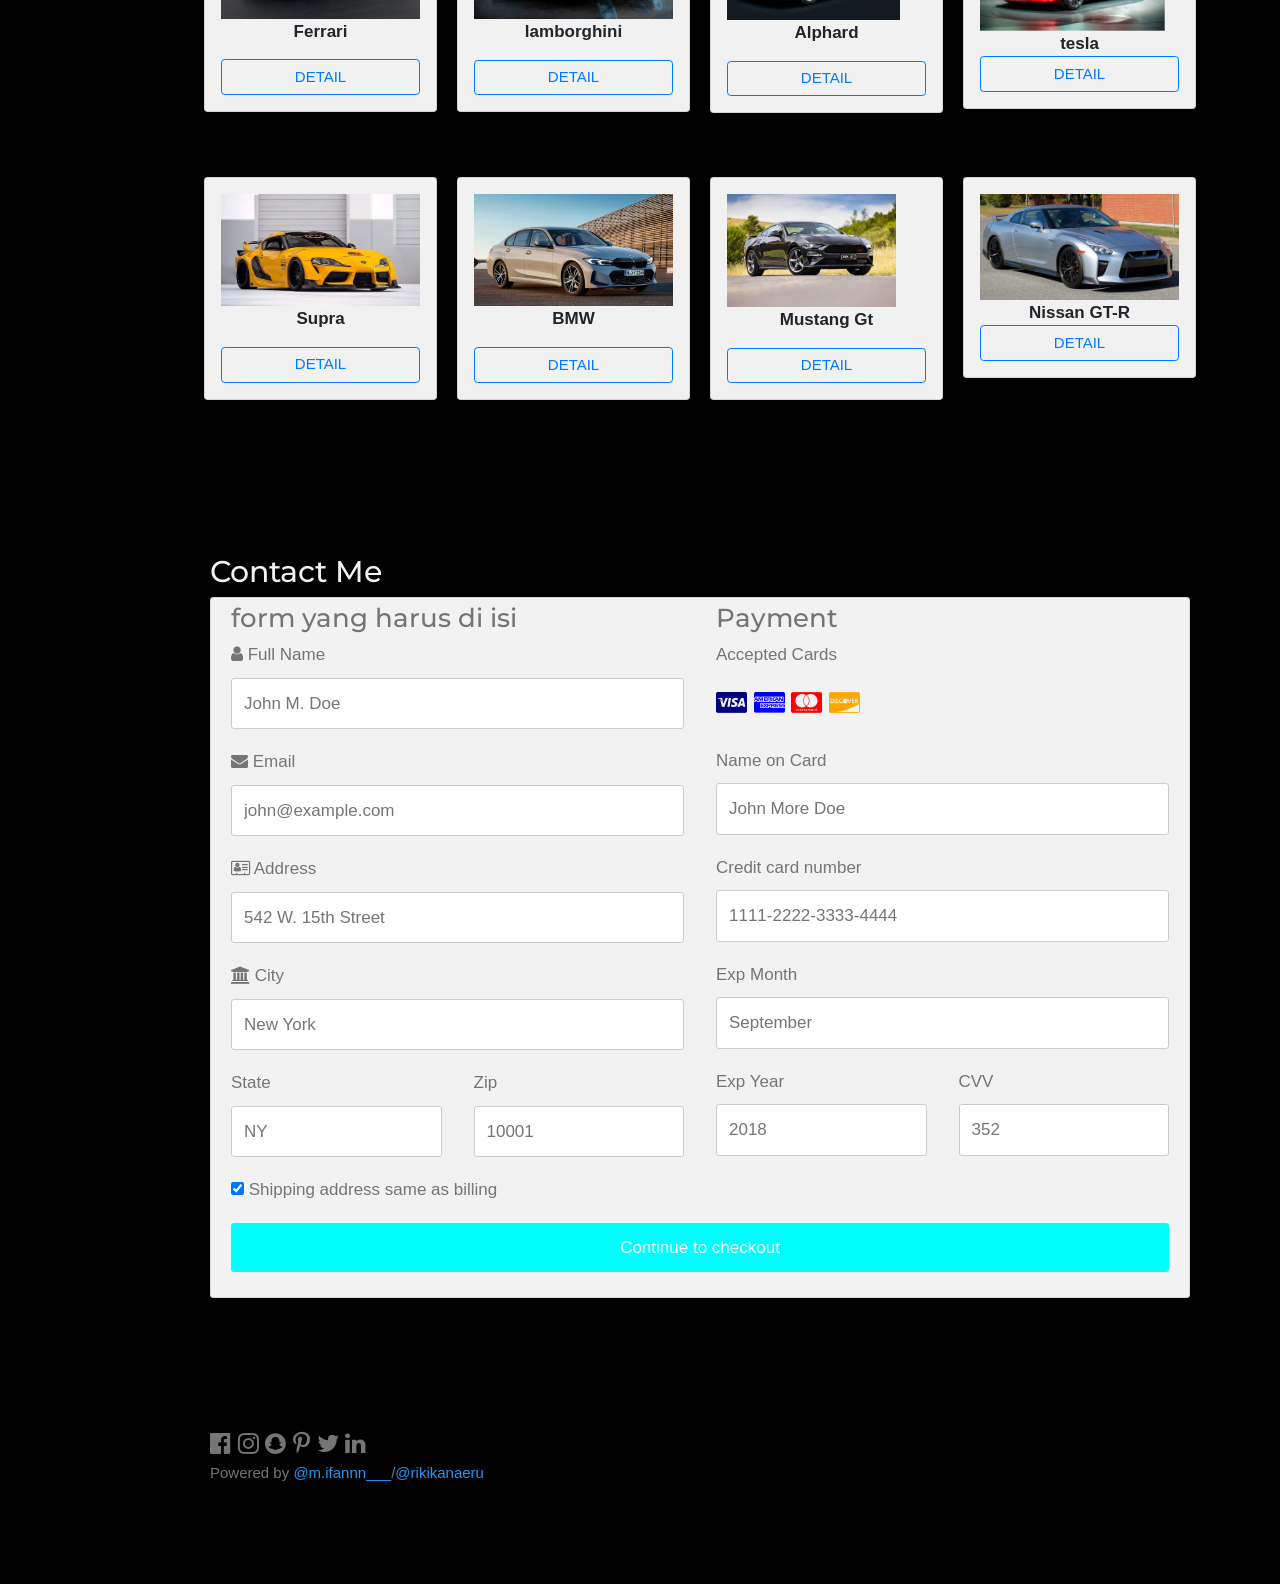
<file: rentalmobil.html>
<!DOCTYPE html>
<html>
<head>
<title>W3.CSS Template</title>
<meta charset="UTF-8">
<meta name="viewport" content="width=device-width, initial-scale=1">
<link rel="stylesheet" href="https://www.w3schools.com/w3css/4/w3.css">
<link rel="stylesheet" href="https://fonts.googleapis.com/css?family=Montserrat">
<link rel="stylesheet" href="https://cdnjs.cloudflare.com/ajax/libs/font-awesome/4.7.0/css/font-awesome.min.css">
<style>
body, h1,h2,h3,h4,h5,h6 {font-family: "Montserrat", sans-serif}
.w3-row-padding img {margin-bottom: 12px}
/* Set the width of the sidebar to 120px */
.w3-sidebar {width: 120px;background: #222;}
/* Add a left margin to the "page content" that matches the width of the sidebar (120px) */
#main {margin-left: 120px}
/* Remove margins from "page content" on small screens */
@media only screen and (max-width: 600px) {#main {margin-left: 0}}
</style>
</head>
<body class="w3-black">

<!-- Icon Bar (Sidebar - hidden on small screens) -->
<nav class="w3-sidebar w3-bar-block w3-small w3-hide-small w3-center">
  <!-- Avatar image in top left corner -->
  <img src="logo.jpg" style="width:100%">
  <a href="#" class="w3-bar-item w3-button w3-padding-large w3-black">
    <i class="fa fa-home w3-xxlarge"></i>
    <p>HOME</p>
  </a>
  <a href="#about" class="w3-bar-item w3-button w3-padding-large w3-hover-black">
    <i class="fa fa-user w3-xxlarge"></i>
    <p>data Customer</p>
  </a>
  <a href="#photos" class="w3-bar-item w3-button w3-padding-large w3-hover-black">
    <i class="fa fa-eye w3-xxlarge"></i>
    <p>Data Mobil</p>
  </a>
  <a href="#contact" class="w3-bar-item w3-button w3-padding-large w3-hover-black">
    <i class="fa fa-envelope w3-xxlarge"></i>
    <p>CONTACT</p>
  </a>

</nav>

<!-- Navbar on small screens (Hidden on medium and large screens) -->
<div class="w3-top w3-hide-large w3-hide-medium" id="myNavbar">
  <div class="w3-bar w3-black w3-opacity w3-hover-opacity-off w3-center w3-small">
    <a href="rentalmobil.html" class="w3-bar-item w3-button" style="width:25% !important">HOME</a>
    <a href="datamobil.html" class="w3-bar-item w3-button" style="width:25% !important">ABOUT</a>
    <a href="datakustomer.html" class="w3-bar-item w3-button" style="width:25% !important">PHOTOS</a>
    <a href="sewa.html" class="w3-bar-item w3-button" style="width:25% !important">CONTACT</a>
  </div>
</div>

<!-- Page Content -->
<div class="w3-padding-large" id="main">
  <!-- Header/Home -->
  <header class="w3-container w3-padding-32 w3-center w3-black" id="home">
    <h1 class="w3-jumbo"><span class="w3-hide-small">I'm</span> John Doe.</h1>
    <p>Photographer and Web Designer.</p>
    <img src="i.png" alt="boy" class="w3-image" width="992" height="1108">
  </header>

  <!-- About Section -->
  <div class="w3-content w3-justify w3-text-grey w3-padding-64" id="about">
    <h2 class="w3-text-light-grey">My Name</h2>
    <hr style="width:200px" class="w3-opacity">
    <p>Some text about me. Some text about me. I am lorem ipsum consectetur adipiscing elit, sed do eiusmod tempor incididunt ut labore et dolore magna aliqua. Ut enim ad minim veniam, quis nostrud exercitation ullamco laboris nisi ut aliquip
      ex ea commodo consequat. Duis aute irure dolor in reprehenderit in voluptate velit esse cillum dolore eu fugiat nulla pariatur. Excepteur sint occaecat cupidatat non proident, sunt in culpa qui officia deserunt mollit anim id est laborum consectetur
      adipiscing elit, sed do eiusmod tempor incididunt ut labore et dolore magna aliqua. Ut enim ad minim veniam, quis nostrud exercitation ullamco laboris nisi ut aliquip ex ea commodo consequat.
    </p>
    
    
    
    
      
    </button>
    
    <!-- Grid for pricing tables -->
    <!DOCTYPE html>
<html lang="en">
<head>
  <title>Bootstrap Example</title>
  <meta charset="utf-8">
  <meta name="viewport" content="width=device-width, initial-scale=1">
  <link href="https://cdn.jsdelivr.net/npm/bootstrap@5.3.3/dist/css/bootstrap.min.css" rel="stylesheet">
  <script src="https://cdn.jsdelivr.net/npm/bootstrap@5.3.3/dist/js/bootstrap.bundle.min.js"></script>
</head>
<body>

<div class="container mt-3">
  <h2>DATA CUSTOMER</h2>
  
  <table class="table">
    <thead class="table-dark">
      <tr>
        <th>Nama Customer</th>
        <th>Tanggal Sewa</th>
        <th>Tanggal pengembalian</th>
        <th>Nama Mobil</th>
        <th>Email</th>
      </tr>
    </thead>
    <tbody>
      <tr>
        <td>John</td>
        <td>12 APRIL 2029</td>
        <td>18 APRIL 2029</td>
        <td>Supra</td>
        <td>john@example.com</td>
      </tr>
      <tr>
        <td>sarja</td>
        <td>10 MEI 2029</td>
        <td>20 MEI 2029</td>
        <td>tesla</td>
        <td>sarja12@gmail.com</td>
      </tr>
      <tr>
        <td>Nana</td>
        <td>19 AGUSTUS 2029</td>
        <td>21 AGUSTUS 2029</td>
        <td>BMW</td>
        <td>Nana1231@gmail.com</td>
        
      </tr>
      <tr>
        <td>Maksum</td>
        <td>19 AGUSTUS 2029</td>
        <td>21 AGUSTUS 2029</td>
        <td>Ferarri</td>
        <td>muksam1231@gmail.com</td>
      </tr>
      <tr><td>Bedi</td>
        <td>19 Desember 2029</td>
        <td>01 Januari 2030</td>
        <td>Alphard</td>
        <td>dibe1231@gmail.com</td>
      </tr>
    </tbody>
  </table>
  
    
</div>
<br>
   
</body>
</html>

          
    
  
  <!-- Portfolio Section -->
  <div class="w3-padding-64 w3-content" id="photos">
    <h2 class="w3-text-light-grey">My Photos</h2>
    <hr style="width:200px" class="w3-opacity">

    <!-- Grid for photos -->
    <!DOCTYPE html>
<html lang="en">
<head>
  <link rel="stylesheet" href="https://cdn.jsdelivr.net/npm/bootstrap@4.6.2/dist/css/bootstrap.min.css">
  <script src="https://cdn.jsdelivr.net/npm/jquery@3.7.1/dist/jquery.slim.min.js"></script>
  <script src="https://cdn.jsdelivr.net/npm/popper.js@1.16.1/dist/umd/popper.min.js"></script>
  <script src="https://cdn.jsdelivr.net/npm/bootstrap@4.6.2/dist/js/bootstrap.bundle.min.js"></script>
    <style>
        * {
  box-sizing: border-box;
}

body {
  font-family: Arial, Helvetica, sans-serif;
}

/* Float four columns side by side */
.column {
  float: left;
  width: 25%;
  padding: 0 10px;
}

/* Remove extra left and right margins, due to padding */
.row {margin: 0 -5px;}

/* Clear floats after the columns */
.row:after {
  content: "";
  display: table;
  clear: both;
}


/* Responsive columns */
@media screen and (max-width: 600px) {
  .column {
    width: 100%;
    display: block;
    margin-bottom: 20px;
  }
}

/* Style the counter cards */
.card {
  box-shadow: 0 4px 8px 0 rgba(0, 0, 0, 0.2);
  padding: 16px;
  text-align: center;
  background-color: #f1f1f1;
}
</style>
    
<h2>Rental Mobil</h2>
<br>
<div class="row">
  <div class="column">
    <div class="card">
        <img src="f.jpg" alt="avatar" style="width:100%">
      <p><b>Ferrari</p></b>
      <a button type="button" class="btn btn-outline-primary" href="detail.html">DETAIL</button></a>
    </div>
  </div>

  
  <div class="column">
    <div class="card">
        <img src="l.jpg" alt="avatar" style="width:100%">
      <p><b>lamborghini</p></b>
      <a button type="button" class="btn btn-outline-primary" href="detail2.html">DETAIL</button></a>
    </div>
  </div>
  <div class="column">
    <div class="card">
        <img src="a.jpg" alt="avatar" style="width:87%">
      <p><b>Alphard</p></b>
      <a button type="button" class="btn btn-outline-primary" href="detail3.html">DETAIL</button></a>
    </div>
  </div>
  
  <div class="column">
    <div class="card">
        <img src="p.jpg" alt="avatar" style="width:93%">
            <b>tesla</b>
    <a button type="button" class="btn btn-outline-primary" href="detail4.html">DETAIL</button></a>
    </div>
    </div>
    

  </div>
</div>

<div class="row">
  <div class="column">
    <div class="card">
        <img src="s1.jpg" alt="avatar" style="width:100%">
      <p><b>Supra</p></b>
      <a button type="button" class="btn btn-outline-primary" href="detail5.html">DETAIL</button></a>
    </div>
  </div>

  
  <div class="column">
    <div class="card">
        <img src="b.jpg" alt="avatar" style="width:100%">
      <p><b>BMW</p></b>
      <a button type="button" class="btn btn-outline-primary" href="detail6.html">DETAIL</button></a>
    </div>
  </div>
  <div class="column">
    <div class="card">
        <img src="m3.jpg" alt="avatar" style="width:85%">
      <p><b>Mustang Gt</p></b>
      <a button type="button" class="btn btn-outline-primary" href="detail7.html">DETAIL</button></a>
    </div>
  </div>
  
  <div class="column">
    <div class="card">
        <img src="gtr1.jpg" alt="avatar" style="width:100%" style="height:100%">
            <b>Nissan GT-R</b>
    <a button type="button" class="btn btn-outline-primary" href="detail8.html">DETAIL</button></a>
    </div>
    </div>
    

  </div>
</div>
<br>
   
</body>
</html>

  <!-- Contact Section -->
  <div class="w3-padding-64 w3-content w3-text-grey" id="contact">
    <h2 class="w3-text-light-grey">Contact Me</h2>
  <!DOCTYPE html>
  <html>
  <head>
  <meta name="viewport" content="width=device-width, initial-scale=1">
  <link rel="stylesheet" href="https://cdnjs.cloudflare.com/ajax/libs/font-awesome/4.7.0/css/font-awesome.min.css">
  <style>
  body {
    font-family: Arial;
    font-size: 17px;
    padding: 8px;
  }
  
  * {
    box-sizing: border-box;
  }
  
  .row {
    display: -ms-flexbox; /* IE10 */
    display: flex;
    -ms-flex-wrap: wrap; /* IE10 */
    flex-wrap: wrap;
    margin: 0 -16px;
  }
  
  .col-25 {
    -ms-flex: 25%; /* IE10 */
    flex: 25%;
  }
  
  .col-50 {
    -ms-flex: 50%; /* IE10 */
    flex: 50%;
  }
  
  .col-75 {
    -ms-flex: 75%; /* IE10 */
    flex: 75%;
  }
  
  .col-25,
  .col-50,
  .col-75 {
    padding: 0 16px;
  }
  
  .container {
    background-color: #f2f2f2;
    padding: 5px 20px 15px 20px;
    border: 1px solid lightgrey;
    border-radius: 3px;
  }
  
  input[type=text] {
    width: 100%;
    margin-bottom: 20px;
    padding: 12px;
    border: 1px solid #ccc;
    border-radius: 3px;
  }
  
  label {
    margin-bottom: 10px;
    display: block;
  }
  
  .icon-container {
    margin-bottom: 20px;
    padding: 7px 0;
    font-size: 24px;
  }
  
  .btn1 {
    background-color:aqua;
    color: white;
    padding: 12px;
    margin: 10px 0;
    border: none;
    width: 100%;
    border-radius: 3px;
    cursor: pointer;
    font-size: 17px;
  }
  
  
    
  
  
  a {
    color: #2196F3;
  }
  
  hr {
    border: 1px solid lightgrey;
  }
  
  span.price {
    float: right;
    color: grey;
  }
  
  /* Responsive layout - when the screen is less than 800px wide, make the two columns stack on top of each other instead of next to each other (also change the direction - make the "cart" column go on top) */
  @media (max-width: 800px) {
    .row {
      flex-direction: column-reverse;
    }
    .col-25 {
      margin-bottom: 20px;
    }
  }
  </style>
  </head>
  <body>
  
  
  <div class="row">
    <div class="col-75">
      <div class="container">
        <form action="/action_page.php">
        
          <div class="row">
            <div class="col-50">
              <h3>form yang harus di isi</h3>
              <label for="fname"><i class="fa fa-user"></i> Full Name</label>
              <input type="text" id="fname" name="firstname" placeholder="John M. Doe">
              <label for="email"><i class="fa fa-envelope"></i> Email</label>
              <input type="text" id="email" name="email" placeholder="john@example.com">
              <label for="adr"><i class="fa fa-address-card-o"></i> Address</label>
              <input type="text" id="adr" name="address" placeholder="542 W. 15th Street">
              <label for="city"><i class="fa fa-institution"></i> City</label>
              <input type="text" id="city" name="city" placeholder="New York">
  
              <div class="row">
                <div class="col-50">
                  <label for="state">State</label>
                  <input type="text" id="state" name="state" placeholder="NY">
                </div>
                <div class="col-50">
                  <label for="zip">Zip</label>
                  <input type="text" id="zip" name="zip" placeholder="10001">
                </div>
              </div>
            </div>
  
            <div class="col-50">
              <h3>Payment</h3>
              <label for="fname">Accepted Cards</label>
              <div class="icon-container">
                <i class="fa fa-cc-visa" style="color:navy;"></i>
                <i class="fa fa-cc-amex" style="color:blue;"></i>
                <i class="fa fa-cc-mastercard" style="color:red;"></i>
                <i class="fa fa-cc-discover" style="color:orange;"></i>
              </div>
              <label for="cname">Name on Card</label>
              <input type="text" id="cname" name="cardname" placeholder="John More Doe">
              <label for="ccnum">Credit card number</label>
              <input type="text" id="ccnum" name="cardnumber" placeholder="1111-2222-3333-4444">
              <label for="expmonth">Exp Month</label>
              <input type="text" id="expmonth" name="expmonth" placeholder="September">
              <div class="row">
                <div class="col-50">
                  <label for="expyear">Exp Year</label>
                  <input type="text" id="expyear" name="expyear" placeholder="2018">
                </div>
                <div class="col-50">
                  <label for="cvv">CVV</label>
                  <input type="text" id="cvv" name="cvv" placeholder="352">
                </div>
              </div>
            </div>
            
          </div>
          <label>
            <input type="checkbox" checked="checked" name="sameadr"> Shipping address same as billing
          </label>
          <input type="submit" value="Continue to checkout" class="btn1">
        </form>
      </div>
    </div>
   
  </div>
  
  </body>
  </html>
  
  <!-- End Contact Section -->
  </div>
  
    <!-- Footer -->
  <footer class="w3-content w3-padding-64 w3-text-grey w3-xlarge">
    <i class="fa fa-facebook-official w3-hover-opacity"></i>
    <i class="fa fa-instagram w3-hover-opacity"></i>
    <i class="fa fa-snapchat w3-hover-opacity"></i>
    <i class="fa fa-pinterest-p w3-hover-opacity"></i>
    <i class="fa fa-twitter w3-hover-opacity"></i>
    <i class="fa fa-linkedin w3-hover-opacity"></i>
    <p class="w3-medium">Powered by <a href="https://www.instagram.com/m.ifann___?igsh=YnR3M2c3cnlsaXc4" target="_blank" class="w3-hover-text-green">@m.ifannn___</a>/<a href="" target="_blank" class="w3-hover-text-green">@rikikanaeru</a></p>
  <!-- End footer -->
  </footer>

<!-- END PAGE CONTENT -->
</div>

</body>
</html>
</file>
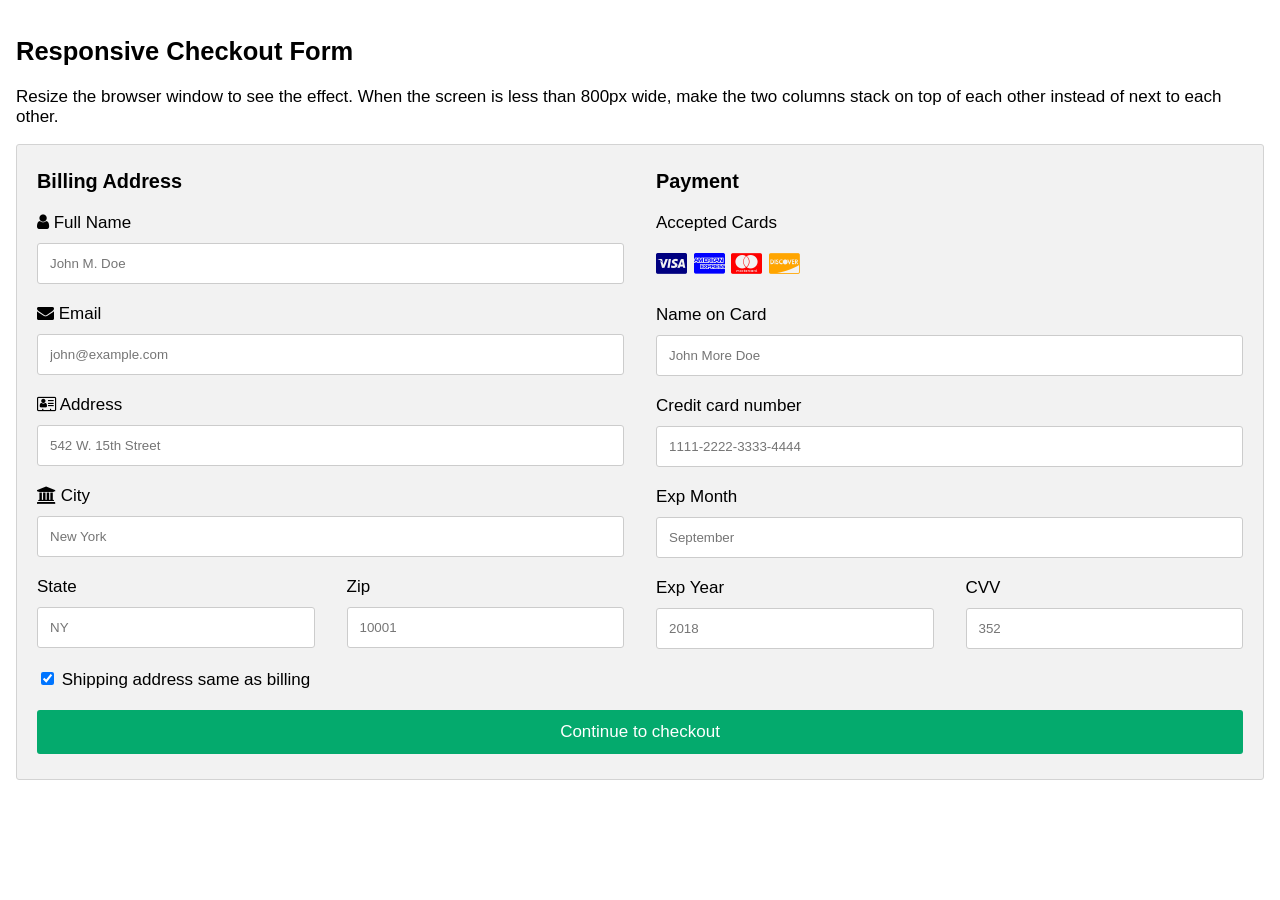
<file: sewa.html>
<!DOCTYPE html>
<html>
<head>
<meta name="viewport" content="width=device-width, initial-scale=1">
<link rel="stylesheet" href="https://cdnjs.cloudflare.com/ajax/libs/font-awesome/4.7.0/css/font-awesome.min.css">
<style>
body {
  font-family: Arial;
  font-size: 17px;
  padding: 8px;
}

* {
  box-sizing: border-box;
}

.row {
  display: -ms-flexbox; /* IE10 */
  display: flex;
  -ms-flex-wrap: wrap; /* IE10 */
  flex-wrap: wrap;
  margin: 0 -16px;
}

.col-25 {
  -ms-flex: 25%; /* IE10 */
  flex: 25%;
}

.col-50 {
  -ms-flex: 50%; /* IE10 */
  flex: 50%;
}

.col-75 {
  -ms-flex: 75%; /* IE10 */
  flex: 75%;
}

.col-25,
.col-50,
.col-75 {
  padding: 0 16px;
}

.container {
  background-color: #f2f2f2;
  padding: 5px 20px 15px 20px;
  border: 1px solid lightgrey;
  border-radius: 3px;
}

input[type=text] {
  width: 100%;
  margin-bottom: 20px;
  padding: 12px;
  border: 1px solid #ccc;
  border-radius: 3px;
}

label {
  margin-bottom: 10px;
  display: block;
}

.icon-container {
  margin-bottom: 20px;
  padding: 7px 0;
  font-size: 24px;
}

.btn {
  background-color: #04AA6D;
  color: white;
  padding: 12px;
  margin: 10px 0;
  border: none;
  width: 100%;
  border-radius: 3px;
  cursor: pointer;
  font-size: 17px;
}

.btn:hover {
  background-color: #45a049;
}

a {
  color: #2196F3;
}

hr {
  border: 1px solid lightgrey;
}

span.price {
  float: right;
  color: grey;
}

/* Responsive layout - when the screen is less than 800px wide, make the two columns stack on top of each other instead of next to each other (also change the direction - make the "cart" column go on top) */
@media (max-width: 800px) {
  .row {
    flex-direction: column-reverse;
  }
  .col-25 {
    margin-bottom: 20px;
  }
}
</style>
</head>
<body>

<h2>Responsive Checkout Form</h2>
<p>Resize the browser window to see the effect. When the screen is less than 800px wide, make the two columns stack on top of each other instead of next to each other.</p>
<div class="row">
  <div class="col-75">
    <div class="container">
      <form action="/action_page.php">
      
        <div class="row">
          <div class="col-50">
            <h3>Billing Address</h3>
            <label for="fname"><i class="fa fa-user"></i> Full Name</label>
            <input type="text" id="fname" name="firstname" placeholder="John M. Doe">
            <label for="email"><i class="fa fa-envelope"></i> Email</label>
            <input type="text" id="email" name="email" placeholder="john@example.com">
            <label for="adr"><i class="fa fa-address-card-o"></i> Address</label>
            <input type="text" id="adr" name="address" placeholder="542 W. 15th Street">
            <label for="city"><i class="fa fa-institution"></i> City</label>
            <input type="text" id="city" name="city" placeholder="New York">

            <div class="row">
              <div class="col-50">
                <label for="state">State</label>
                <input type="text" id="state" name="state" placeholder="NY">
              </div>
              <div class="col-50">
                <label for="zip">Zip</label>
                <input type="text" id="zip" name="zip" placeholder="10001">
              </div>
            </div>
          </div>

          <div class="col-50">
            <h3>Payment</h3>
            <label for="fname">Accepted Cards</label>
            <div class="icon-container">
              <i class="fa fa-cc-visa" style="color:navy;"></i>
              <i class="fa fa-cc-amex" style="color:blue;"></i>
              <i class="fa fa-cc-mastercard" style="color:red;"></i>
              <i class="fa fa-cc-discover" style="color:orange;"></i>
            </div>
            <label for="cname">Name on Card</label>
            <input type="text" id="cname" name="cardname" placeholder="John More Doe">
            <label for="ccnum">Credit card number</label>
            <input type="text" id="ccnum" name="cardnumber" placeholder="1111-2222-3333-4444">
            <label for="expmonth">Exp Month</label>
            <input type="text" id="expmonth" name="expmonth" placeholder="September">
            <div class="row">
              <div class="col-50">
                <label for="expyear">Exp Year</label>
                <input type="text" id="expyear" name="expyear" placeholder="2018">
              </div>
              <div class="col-50">
                <label for="cvv">CVV</label>
                <input type="text" id="cvv" name="cvv" placeholder="352">
              </div>
            </div>
          </div>
          
        </div>
        <label>
          <input type="checkbox" checked="checked" name="sameadr"> Shipping address same as billing
        </label>
        <input type="submit" value="Continue to checkout" class="btn">
      </form>
    </div>
  </div>
 
</div>

</body>
</html>
</file>
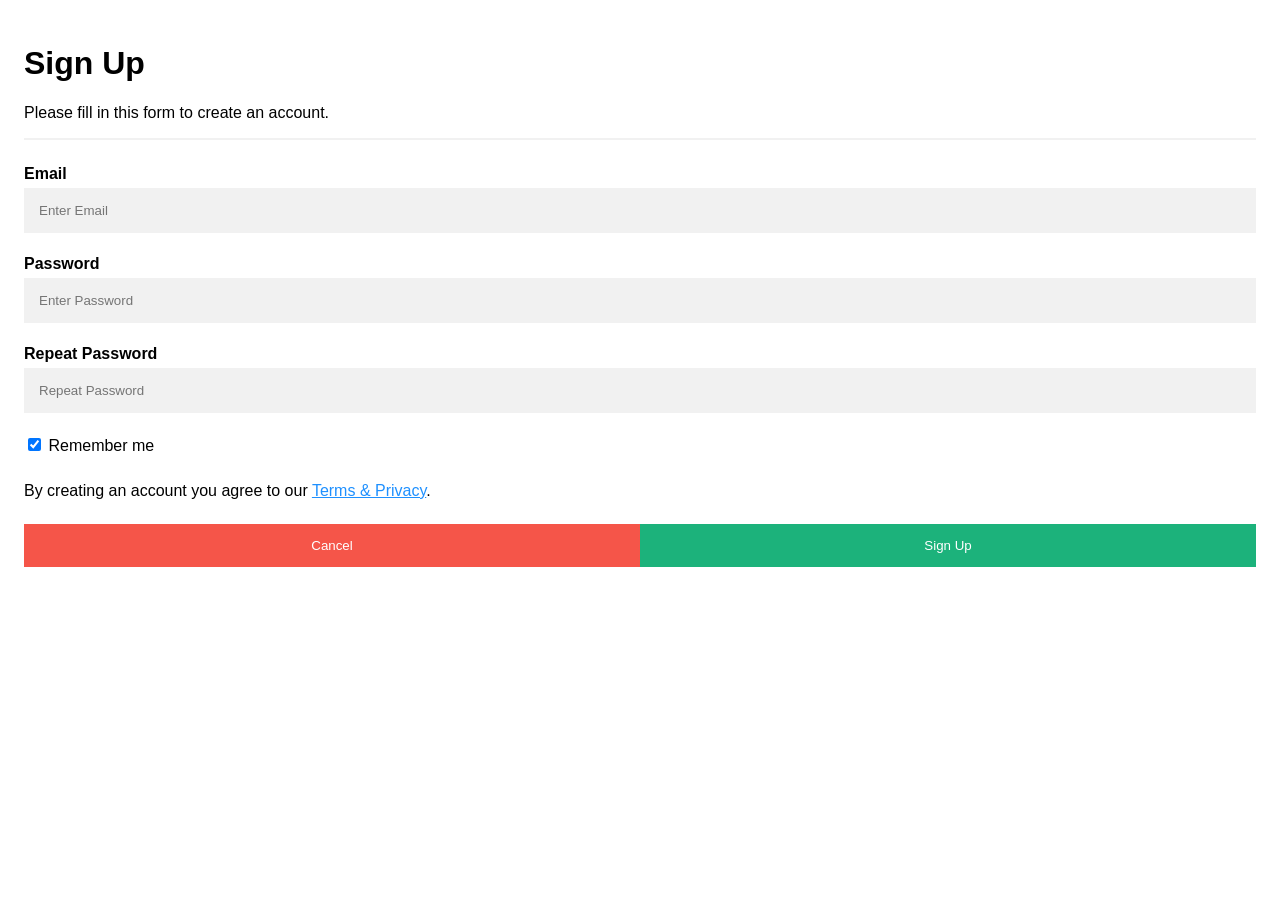
<file: sigin.html>
<!DOCTYPE html>
<html>
<style>
body {font-family: Arial, Helvetica, sans-serif;}
* {box-sizing: border-box;}

/* Full-width input fields */
input[type=text], input[type=password] {
  width: 100%;
  padding: 15px;
  margin: 5px 0 22px 0;
  display: inline-block;
  border: none;
  background: #f1f1f1;
}

/* Add a background color when the inputs get focus */
input[type=text]:focus, input[type=password]:focus {
  background-color: #ddd;
  outline: none;
}

/* Set a style for all buttons */
button {
  background-color: #04AA6D;
  color: white;
  padding: 14px 20px;
  margin: 8px 0;
  border: none;
  cursor: pointer;
  width: 100%;
  opacity: 0.9;
}

button:hover {
  opacity:1;
}

/* Extra styles for the cancel button */
.cancelbtn {
  padding: 14px 20px;
  background-color: #f44336;
}

/* Float cancel and signup buttons and add an equal width */
.cancelbtn, .signupbtn {
  float: left;
  width: 50%;
}

/* Add padding to container elements */
.container {
  padding: 16px;
}

/* The Modal (background) */
.modal {
  display: none; /* Hidden by default */
  position: fixed; /* Stay in place */
  z-index: 1; /* Sit on top */
  left: 0;
  top: 0;
  width: 100%; /* Full width */
  height: 100%; /* Full height */
  overflow: auto; /* Enable scroll if needed */
  background-color: #474e5d;
  padding-top: 50px;
}

/* Modal Content/Box */
.modal-content {
  background-color: #fefefe;
  margin: 5% auto 15% auto; /* 5% from the top, 15% from the bottom and centered */
  border: 1px solid #888;
  width: 80%; /* Could be more or less, depending on screen size */
}

/* Style the horizontal ruler */
hr {
  border: 1px solid #f1f1f1;
  margin-bottom: 25px;
}
 
/* The Close Button (x) */
.close {
  position: absolute;
  right: 35px;
  top: 15px;
  font-size: 40px;
  font-weight: bold;
  color: #f1f1f1;
}

.close:hover,
.close:focus {
  color: #f44336;
  cursor: pointer;
}

/* Clear floats */
.clearfix::after {
  content: "";
  clear: both;
  display: table;
}

/* Change styles for cancel button and signup button on extra small screens */
@media screen and (max-width: 300px) {
  .cancelbtn, .signupbtn {
     width: 100%;
  }
}
</style>
<body>
    <div class="container">
      <h1>Sign Up</h1>
      <p>Please fill in this form to create an account.</p>
      <hr>
      <label for="email"><b>Email</b></label>
      <input type="text" placeholder="Enter Email" name="email" required>

      <label for="psw"><b>Password</b></label>
      <input type="password" placeholder="Enter Password" name="psw" required>

      <label for="psw-repeat"><b>Repeat Password</b></label>
      <input type="password" placeholder="Repeat Password" name="psw-repeat" required>
      
      <label>
        <input type="checkbox" checked="checked" name="remember" style="margin-bottom:15px"> Remember me
      </label>

      <p>By creating an account you agree to our <a href="#" style="color:dodgerblue">Terms & Privacy</a>.</p>

      <div class="clearfix">
        <button type="button" onclick="document.getElementById('id01').style.display='none'" class="cancelbtn">Cancel</button>
        <button type="submit" class="signupbtn">Sign Up</button>
      </div>
    </div>
  </form>
</div>

<script>
// Get the modal
var modal = document.getElementById('id01');

// When the user clicks anywhere outside of the modal, close it
window.onclick = function(event) {
  if (event.target == modal) {
    modal.style.display = "none";
  }
}
</script>

</body>
</html>
</file>
